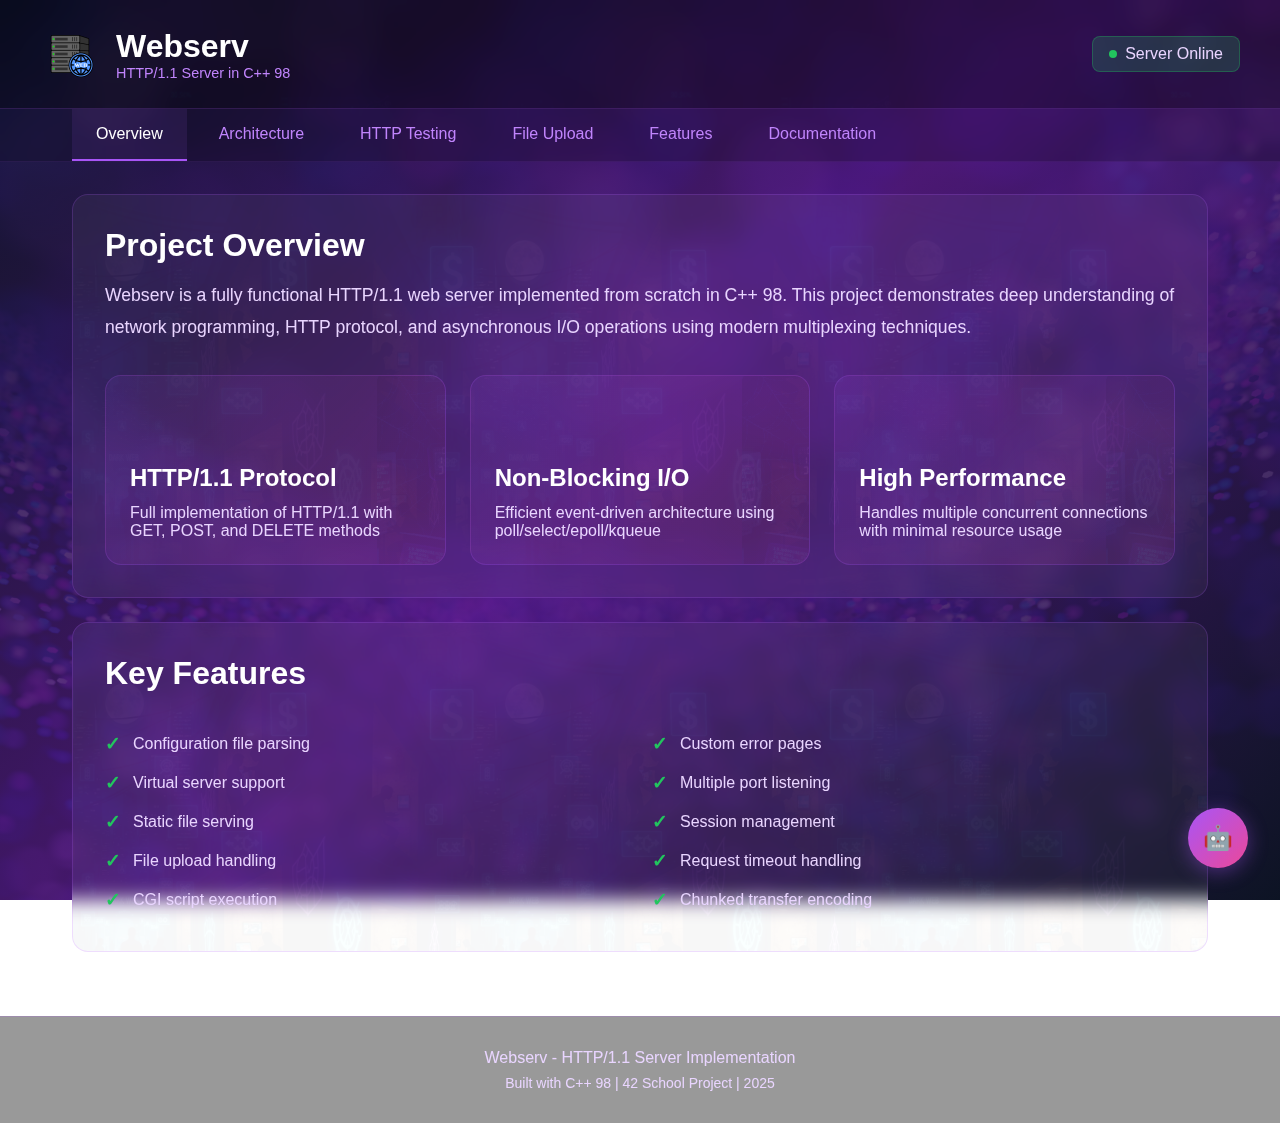
<file: webserv/www/index.html>
<!DOCTYPE html>
<html lang="en">
<head>
    <meta charset="UTF-8">
    <meta name="viewport" content="width=device-width, initial-scale=1.0">
    <title>Webserv - HTTP/1.1 Server</title>
    <link rel="icon" type="image/png" href="images/7824.png">
    <link rel="stylesheet" href="styles.css">
    <link rel="stylesheet" href="chatbot.css">
</head>
<body>
    <header>
        <div class="header-content">
            <div class="logo">
                <img src="images/7824.png" alt="Webserv Logo" class="logo-icon">
                <div>
                    <h1>Webserv</h1>
                    <p>HTTP/1.1 Server in C++ 98</p>
                </div>
            </div>
            <div class="status">
                <div class="status-dot"></div>
                <span>Server Online</span>
            </div>
        </div>
    </header>

    <nav>
        <div class="nav-content">
            <button class="nav-btn active" onclick="showTab('overview', event)">Overview</button>
            <button class="nav-btn" onclick="showTab('architecture', event)">Architecture</button>
            <button class="nav-btn" onclick="showTab('testing', event)">HTTP Testing</button>
            <button class="nav-btn" onclick="showTab('upload', event)">File Upload</button>
            <button class="nav-btn" onclick="showTab('features', event)">Features</button>
            <button class="nav-btn" onclick="showTab('documentation', event)">Documentation</button>
        </div>
    </nav>

    <main>
        <!-- Overview Tab -->
        <div id="overview" class="tab-content active">
            <div class="card">
                <h2>Project Overview</h2>
                <p style="font-size: 1.1rem; line-height: 1.8; margin-bottom: 2rem;">
                    Webserv is a fully functional HTTP/1.1 web server implemented from scratch in C++ 98. 
                    This project demonstrates deep understanding of network programming, HTTP protocol, 
                    and asynchronous I/O operations using modern multiplexing techniques.
                </p>

                <div class="grid">
                    <div class="feature-card">
                        <div class="feature-icon"></div>
                        <h3>HTTP/1.1 Protocol</h3>
                        <p>Full implementation of HTTP/1.1 with GET, POST, and DELETE methods</p>
                    </div>
                    <div class="feature-card">
                        <div class="feature-icon"></div>
                        <h3>Non-Blocking I/O</h3>
                        <p>Efficient event-driven architecture using poll/select/epoll/kqueue</p>
                    </div>
                    <div class="feature-card">
                        <div class="feature-icon"></div>
                        <h3>High Performance</h3>
                        <p>Handles multiple concurrent connections with minimal resource usage</p>
                    </div>
                </div>
            </div>

            <div class="card">
                <h2>Key Features</h2>
                <div class="grid">
                    <ul class="check-list">
                        <li>Configuration file parsing</li>
                        <li>Virtual server support</li>
                        <li>Static file serving</li>
                        <li>File upload handling</li>
                        <li>CGI script execution</li>
                    </ul>
                    <ul class="check-list">
                        <li>Custom error pages</li>
                        <li>Multiple port listening</li>
                        <li>Session management</li>
                        <li>Request timeout handling</li>
                        <li>Chunked transfer encoding</li>
                    </ul>
                </div>
            </div>
        </div>

        <!-- Architecture Tab -->
        <div id="architecture" class="tab-content">
            <div class="card">
                <h2>System Architecture</h2>
                
                <h3 style="margin-top: 2rem;">⚙️ Core Components</h3>
                
                <div class="component-card">
                    <div class="component-title">ConfigParser</div>
                    <p>Parses NGINX-style configuration files to set up server blocks, routes, and parameters.</p>
                    <p style="margin-top: 0.5rem;"><span class="code-tag">config/ConfigParser.cpp</span></p>
                </div>

                <div class="component-card">
                    <div class="component-title">Server</div>
                    <p>Main server class managing socket creation, binding, listening, and multiplexing I/O operations.</p>
                    <p style="margin-top: 0.5rem;"><span class="code-tag">server/Server.cpp</span></p>
                </div>

                <div class="component-card">
                    <div class="component-title">RequestHandler</div>
                    <p>Parses HTTP requests, validates headers, and routes to appropriate handlers (GET/POST/DELETE).</p>
                    <p style="margin-top: 0.5rem;"><span class="code-tag">http/RequestHandler.cpp</span></p>
                </div>

                <div class="component-card">
                    <div class="component-title">ResponseBuilder</div>
                    <p>Constructs HTTP responses with proper status codes, headers, and body content.</p>
                    <p style="margin-top: 0.5rem;"><span class="code-tag">http/ResponseBuilder.cpp</span></p>
                </div>

                <div class="component-card">
                    <div class="component-title">CGIHandler</div>
                    <p>Executes CGI scripts (PHP, Python) using fork/execve and manages environment variables.</p>
                    <p style="margin-top: 0.5rem;"><span class="code-tag">cgi/CGIHandler.cpp</span></p>
                </div>

                <h3 style="margin-top: 2rem;">Event Loop Flow</h3>
                <div class="component-card">
                    <ol style="list-style: decimal; padding-left: 2rem; line-height: 2;">
                        <li><strong>Initialize:</strong> Create socket, bind to port, set non-blocking, start listening</li>
                        <li><strong>Poll:</strong> Wait for events on file descriptors (accept, read, write)</li>
                        <li><strong>Accept:</strong> New connections create client socket descriptors</li>
                        <li><strong>Read:</strong> Parse HTTP request headers and body</li>
                        <li><strong>Process:</strong> Route to handler, execute logic, prepare response</li>
                        <li><strong>Write:</strong> Send HTTP response back to client</li>
                        <li><strong>Cleanup:</strong> Close connection or keep-alive for next request</li>
                    </ol>
                </div>
            </div>
        </div>

        <!-- Testing Tab -->
        <div id="testing" class="tab-content">
            <div class="card">
                <h2>HTTP Method Testing</h2>
                
                <div class="test-section">
                    <button class="btn btn-primary" onclick="testMethod('GET', '/api/test')">
                        <div style="font-size: 1.5rem; margin-bottom: 0.5rem;">GET</div>
                        <div style="font-size: 0.875rem; opacity: 0.8;">Retrieve Resource</div>
                    </button>
                    <button class="btn btn-success" onclick="testMethod('POST', '/api/test')">
                        <div style="font-size: 1.5rem; margin-bottom: 0.5rem;">POST</div>
                        <div style="font-size: 0.875rem; opacity: 0.8;">Create Resource</div>
                    </button>
                    <button class="btn btn-danger" onclick="testMethod('DELETE', '/api/test/1')">
                        <div style="font-size: 1.5rem; margin-bottom: 0.5rem;">DELETE</div>
                        <div style="font-size: 0.875rem; opacity: 0.8;">Remove Resource</div>
                    </button>
                </div>

                <h3>Custom Request</h3>
                <div class="input-group">
                    <select id="methodSelect">
                        <option>GET</option>
                        <option>POST</option>
                        <option>DELETE</option>
                        <option>PUT</option>
                        <option>HEAD</option>
                    </select>
                    <input type="text" id="urlInput" placeholder="/api/endpoint" value="/api/test">
                    <button class="btn btn-primary" onclick="testCustomMethod()" style="width: auto; padding: 0.75rem 2rem;">
                        Send Request
                    </button>
                </div>

                <h3>Recent Tests</h3>
                <div id="testResults">
                    <div class="no-results">
                        <div style="font-size: 4rem; margin-bottom: 1rem;"></div>
                        <p>No tests run yet. Click a button above to start testing!</p>
                    </div>
                </div>
            </div>
        </div>

        <!-- Upload Tab -->
        <div id="upload" class="tab-content">
            <div class="card">
                <h2>File Upload Testing</h2>
                
                <div class="upload-zone" onclick="document.getElementById('fileInput').click()">
                    <div class="upload-icon">📤</div>
                    <p style="font-size: 1.1rem; margin-bottom: 1rem;">Drag and drop or click to select file</p>
                    <input type="file" id="fileInput" style="display: none;" onchange="handleFileUpload(event)">
                    <button class="btn btn-primary" style="width: auto; margin: 0 auto; display: inline-block;">
                        Choose File
                    </button>
                    <div id="uploadStatus" style="margin-top: 1rem;"></div>
                </div>

                <h3 style="margin-top: 2rem;">Upload Implementation Details</h3>
                <div class="component-card">
                    <ul class="check-list">
                        <li><strong>Multipart Form Data:</strong> Proper parsing of multipart/form-data content type</li>
                        <li><strong>File Size Limits:</strong> Configurable maximum upload size with proper error handling</li>
                        <li><strong>Non-Blocking I/O:</strong> Chunked reading to prevent blocking on large uploads</li>
                        <li><strong>Security:</strong> Filename sanitization and path traversal prevention</li>
                    </ul>
                </div>
            </div>
        </div>

        <!-- Features Tab -->
        <div id="features" class="tab-content">
            <div class="card">
                <h2>Advanced Features</h2>
                
                <div class="grid">
                    <div class="feature-card">
                        <div class="feature-icon"></div>
                        <h3>CGI Support</h3>
                        <p style="margin-bottom: 1rem;">Execute dynamic scripts in multiple languages:</p>
                        <ul style="list-style: disc; padding-left: 1.5rem;">
                            <li>PHP scripts (.php)</li>
                            <li>Python scripts (.py)</li>
                            <li>Perl scripts (.pl)</li>
                            <li>Environment variable passing</li>
                        </ul>
                    </div>

                    <div class="feature-card">
                        <div class="feature-icon"></div>
                        <h3>Session Management</h3>
                        <p style="margin-bottom: 1rem;">Cookie-based session tracking:</p>
                        <ul style="list-style: disc; padding-left: 1.5rem;">
                            <li>Session ID generation</li>
                            <li>Cookie parsing and setting</li>
                            <li>Session timeout handling</li>
                            <li>Secure cookie attributes</li>
                        </ul>
                    </div>

                    <div class="feature-card">
                        <div class="feature-icon"></div>
                        <h3>Multi-Port Support</h3>
                        <p style="margin-bottom: 1rem;">Serve different content on multiple ports:</p>
                        <ul style="list-style: disc; padding-left: 1.5rem;">
                            <li>Virtual server configuration</li>
                            <li>Port-specific routing</li>
                            <li>Independent document roots</li>
                            <li>Different error pages per port</li>
                        </ul>
                    </div>

                    <div class="feature-card">
                        <div class="feature-icon"></div>
                        <h3>Error Handling</h3>
                        <p style="margin-bottom: 1rem;">Comprehensive error management:</p>
                        <ul style="list-style: disc; padding-left: 1.5rem;">
                            <li>Custom error pages (404, 500, etc.)</li>
                            <li>Graceful connection handling</li>
                            <li>Request timeout detection</li>
                            <li>Proper HTTP status codes</li>
                        </ul>
                    </div>
                </div>
            </div>

            <div class="card" style="background: linear-gradient(135deg, rgba(59, 130, 246, 0.1) 0%, rgba(168, 85, 247, 0.1) 100%); border: 1px solid rgba(59, 130, 246, 0.3); border-radius: 12px; padding: 1.5rem; margin-bottom: 1.5rem;">
                <h3 style="color: #3b82f6; margin-top: 0;">Understanding Live Metrics</h3>
                <p style="margin-top: 0.5rem; line-height: 1.6; color: #ccc;">
                    When you click <strong>"Fetch Live Metrics"</strong>, the browser sends a request to the running Webserv HTTP server and measures its performance in real-time. Here's what each metric represents:
                </p>
                <div style="margin-top: 1rem; display: grid; grid-template-columns: 1fr 1fr; gap: 1rem;">
                    <div style="background: rgba(0,0,0,0.2); padding: 1rem; border-radius: 8px; border-left: 3px solid #22c55e;">
                        <p style="font-weight: 600; color: #22c55e; margin: 0 0 0.5rem 0;">Response Time</p>
                        <p style="font-size: 0.9rem; color: #aaa; margin: 0;">How fast the server responds to a request (milliseconds). Lower is better for user experience.</p>
                    </div>
                    <div style="background: rgba(0,0,0,0.2); padding: 1rem; border-radius: 8px; border-left: 3px solid #3b82f6;">
                        <p style="font-weight: 600; color: #3b82f6; margin: 0 0 0.5rem 0;">Requests Served</p>
                        <p style="font-size: 0.9rem; color: #aaa; margin: 0;">Total number of HTTP requests the server has successfully processed since it started running.</p>
                    </div>
                    <div style="background: rgba(0,0,0,0.2); padding: 1rem; border-radius: 8px; border-left: 3px solid #f59e0b;">
                        <p style="font-weight: 600; color: #f59e0b; margin: 0 0 0.5rem 0;">Active Connections</p>
                        <p style="font-size: 0.9rem; color: #aaa; margin: 0;">Number of clients currently connected to the server. Shows the server's real-time load capacity.</p>
                    </div>
                    <div style="background: rgba(0,0,0,0.2); padding: 1rem; border-radius: 8px; border-left: 3px solid #ef4444;">
                        <p style="font-weight: 600; color: #ef4444; margin: 0 0 0.5rem 0;">Error Rate</p>
                        <p style="font-size: 0.9rem; color: #aaa; margin: 0;">Percentage of failed requests (errors like 404 Not Found or 500 Server Error). Lower is better.</p>
                    </div>
                </div>
                <p style="margin-top: 1rem; font-size: 0.9rem; color: #999; background: rgba(0,0,0,0.3); padding: 0.75rem; border-radius: 6px; margin-bottom: 0;">
                    <strong>Tip:</strong> These metrics help you understand server performance and reliability. The data is fetched directly from the running Webserv server and displayed in the HTTP Testing results below.
                </p>
            </div>

            <div class="card">
                <h2>Performance Benchmarks</h2>
                <button class="btn btn-primary" onclick="fetchPerformanceMetrics()" style="width: auto; padding: 0.75rem 2rem; margin-bottom: 1.5rem;">Fetch Live Metrics</button>
                <div class="metrics-grid">
                    <div class="metric-card">
                        <div class="metric-value response-time" id="metric-response">&lt;1ms</div>
                        <p class="metric-label">Response Time</p>
                        <p class="metric-subtitle">Server latency</p>
                    </div>
                    <div class="metric-card">
                        <div class="metric-value requests" id="metric-requests">0</div>
                        <p class="metric-label">Requests Served</p>
                        <p class="metric-subtitle">Total since startup</p>
                    </div>
                    <div class="metric-card">
                        <div class="metric-value connections" id="metric-connections">0</div>
                        <p class="metric-label">Active Connections</p>
                        <p class="metric-subtitle">Current clients</p>
                    </div>
                    <div class="metric-card">
                        <div class="metric-value errors" id="metric-errors">0%</div>
                        <p class="metric-label">Error Rate</p>
                        <p class="metric-subtitle">4xx & 5xx responses</p>
                    </div>
                </div>
            </div>
        </div>

        <!-- Documentation Tab -->
        <div id="documentation" class="tab-content">
            <div class="card">
                <h2>Configuration Guide</h2>
                
                <p style="color: #c084fc; margin-bottom: 0.5rem; font-weight: 500;">Example Configuration File:</p>
                <pre>server {
    listen 8080;
    server_name localhost;
    root /var/www/html;
    index index.html;
    
    location / {
        allow_methods GET POST;
    }
    
    location /upload {
        allow_methods POST;
        client_max_body_size 10M;
    }
    
    location /cgi-bin {
        cgi_pass /usr/bin/php-cgi;
        allow_methods GET POST;
    }
    
    error_page 404 /404.html;
    error_page 500 /500.html;
}</pre>

                <h3 style="margin-top: 2rem;">Configuration Directives</h3>
                
                <div class="component-card">
                    <span class="code-tag">listen</span>
                    <p style="margin-top: 0.5rem;">Specifies the port number the server listens on</p>
                </div>

                <div class="component-card">
                    <span class="code-tag">server_name</span>
                    <p style="margin-top: 0.5rem;">Sets the server name for virtual host matching</p>
                </div>

                <div class="component-card">
                    <span class="code-tag">root</span>
                    <p style="margin-top: 0.5rem;">Defines the document root directory</p>
                </div>

                <div class="component-card">
                    <span class="code-tag">location</span>
                    <p style="margin-top: 0.5rem;">Configures route-specific settings and handlers</p>
                </div>

                <div class="component-card">
                    <span class="code-tag">allow_methods</span>
                    <p style="margin-top: 0.5rem;">Restricts allowed HTTP methods for a location</p>
                </div>

                <div class="component-card">
                    <span class="code-tag">client_max_body_size</span>
                    <p style="margin-top: 0.5rem;">Sets maximum allowed request body size</p>
                </div>
            </div>

            <div class="card">
                <h2>Usage Instructions</h2>
                
                <h3>1. Compilation</h3>
                <pre>make</pre>

                <h3>2. Running the Server</h3>
                <pre>./webserv [config_file]</pre>
                <p style="margin-top: 0.5rem;">If no config file is specified, uses default configuration</p>

                <h3 style="margin-top: 2rem;">3. Testing with curl</h3>
                
                <p style="color: #c084fc; margin-top: 1rem;">GET Request:</p>
                <pre>curl http://localhost:8080/</pre>

                <p style="color: #c084fc; margin-top: 1rem;">POST Request:</p>
                <pre>curl -X POST -d "data=test" http://localhost:8080/api</pre>

                <p style="color: #c084fc; margin-top: 1rem;">File Upload:</p>
                <pre>curl -F "file=@image.jpg" http://localhost:8080/upload</pre>
            </div>

            <div class="card">
                <h2>Project Resources</h2>
                <div class="resources-container">
                    <!-- Official HTTP Specifications -->
                    <div class="resource-category">
                        <div class="resource-header" onclick="toggleResource(this)">
                            <h3>Official HTTP Specifications</h3>
                            <span class="toggle-icon">+</span>
                        </div>
                        <div class="resource-content">
                            <div class="resource-item">
                                <h4>HTTP/1.0 Specification (RFC 1945)</h4>
                                <p>Foundation of web protocols, simpler than HTTP/1.1. Understanding this helps with HTTP/1.1 implementation.</p>
                                <a href="https://www.ietf.org/rfc/rfc1945.txt" target="_blank" class="resource-link">Read RFC 1945 →</a>
                            </div>
                            <div class="resource-item">
                                <h4>HTTP/1.1 Specification (RFC 2616)</h4>
                                <p>Complete HTTP/1.1 protocol definition. Must-read for headers, status codes, and methods. References for chunked encoding and keep-alive.</p>
                                <a href="https://www.ietf.org/rfc/rfc2616.txt" target="_blank" class="resource-link">Read RFC 2616 →</a>
                            </div>
                            <div class="resource-item">
                                <h4>CGI Specification (RFC 3875)</h4>
                                <p>Official CGI standard. Includes environment variable definitions and request/response handling details.</p>
                                <a href="https://tools.ietf.org/html/rfc3875" target="_blank" class="resource-link">Read RFC 3875 →</a>
                            </div>
                        </div>
                    </div>

                    <!-- Web Server References -->
                    <div class="resource-category">
                        <div class="resource-header" onclick="toggleResource(this)">
                            <h3>Web Server References</h3>
                            <span class="toggle-icon">+</span>
                        </div>
                        <div class="resource-content">
                            <div class="resource-item">
                                <h4>NGINX Documentation</h4>
                                <p>Configuration directives reference, server behavior comparison, and performance tuning examples.</p>
                                <a href="https://nginx.org/en/docs/" target="_blank" class="resource-link">Visit NGINX Docs →</a>
                            </div>
                            <div class="resource-item">
                                <h4>Apache httpd Documentation</h4>
                                <p>Different approach to web server configuration. Useful for understanding alternative implementations.</p>
                                <a href="https://httpd.apache.org/docs/" target="_blank" class="resource-link">Visit Apache Docs →</a>
                            </div>
                            <div class="resource-item">
                                <h4>Microsoft IIS Documentation</h4>
                                <p>Windows server perspective on web services. Different architecture but similar core concepts.</p>
                                <a href="https://docs.microsoft.com/en-us/iis/" target="_blank" class="resource-link">Visit IIS Docs →</a>
                            </div>
                        </div>
                    </div>

                    <!-- C++ 98 Programming Resources -->
                    <div class="resource-category">
                        <div class="resource-header" onclick="toggleResource(this)">
                            <h3>C++ 98 Programming Resources</h3>
                            <span class="toggle-icon">+</span>
                        </div>
                        <div class="resource-content">
                            <div class="resource-item">
                                <h4>C++ Standard Library Reference</h4>
                                <p>C++98 compatible sections. All STL containers and algorithms. String manipulation, vectors, and maps.</p>
                                <a href="https://en.cppreference.com/" target="_blank" class="resource-link">Visit CPPReference →</a>
                            </div>
                            <div class="resource-item">
                                <h4>GCC/Clang Documentation</h4>
                                <p>Compiler-specific features, optimization flags, and debugging information.</p>
                                <a href="https://gcc.gnu.org/onlinedocs/" target="_blank" class="resource-link">Visit GCC Docs →</a>
                            </div>
                            <div class="resource-item">
                                <h4>Google C++ Style Guide</h4>
                                <p>Code organization, naming conventions, and memory management best practices.</p>
                                <a href="https://google.github.io/styleguide/cppguide.html" target="_blank" class="resource-link">View Style Guide →</a>
                            </div>
                        </div>
                    </div>

                    <!-- Socket Programming & Networking -->
                    <div class="resource-category">
                        <div class="resource-header" onclick="toggleResource(this)">
                            <h3>Socket Programming & Networking</h3>
                            <span class="toggle-icon">+</span>
                        </div>
                        <div class="resource-content">
                            <div class="resource-item">
                                <h4>Beej's Guide to Network Programming</h4>
                                <p>Excellent introduction to sockets. Explains select() and poll() clearly with client/server examples. Very beginner-friendly.</p>
                                <a href="https://beej.us/guide/bgnet/" target="_blank" class="resource-link">Read Beej's Guide →</a>
                            </div>
                            <div class="resource-item">
                                <h4>Linux man pages online</h4>
                                <p>Complete system call reference: socket(), accept(), listen(), read(), write(), poll(), select(), epoll().</p>
                                <a href="https://man7.org/linux/man-pages/" target="_blank" class="resource-link">Browse man pages →</a>
                            </div>
                            <div class="resource-item">
                                <h4>poll() Reference</h4>
                                <p>More efficient than select(). POLLIN/POLLOUT event types. Timeout in milliseconds.</p>
                                <a href="https://man7.org/linux/man-pages/man2/poll.2.html" target="_blank" class="resource-link">Read poll(2) →</a>
                            </div>
                            <div class="resource-item">
                                <h4>epoll Reference (Linux)</h4>
                                <p>Linux-only, highly efficient. epoll_create, epoll_ctl, epoll_wait. Edge-triggered vs level-triggered.</p>
                                <a href="https://man7.org/linux/man-pages/man7/epoll.7.html" target="_blank" class="resource-link">Read epoll(7) →</a>
                            </div>
                            <div class="resource-item">
                                <h4>kqueue Reference (BSD/macOS)</h4>
                                <p>BSD/macOS alternative to epoll. kevent() structures and filters. Performance advantages.</p>
                                <a href="https://man.freebsd.org/cgi/man.cgi?query=kqueue&sektion=2" target="_blank" class="resource-link">Read kqueue(2) →</a>
                            </div>
                        </div>
                    </div>

                    <!-- Process & System Programming -->
                    <div class="resource-category">
                        <div class="resource-header" onclick="toggleResource(this)">
                            <h3>Process & System Programming</h3>
                            <span class="toggle-icon">+</span>
                        </div>
                        <div class="resource-content">
                            <div class="resource-item">
                                <h4>fork() man page</h4>
                                <p>Process creation basics, return values, and behavior. Critical for CGI implementation.</p>
                                <a href="https://man7.org/linux/man-pages/man2/fork.2.html" target="_blank" class="resource-link">Read fork(2) →</a>
                            </div>
                            <div class="resource-item">
                                <h4>execve() man page</h4>
                                <p>Program execution, argument passing, and environment variables. Used for CGI script execution.</p>
                                <a href="https://man7.org/linux/man-pages/man2/execve.2.html" target="_blank" class="resource-link">Read execve(2) →</a>
                            </div>
                            <div class="resource-item">
                                <h4>waitpid() man page</h4>
                                <p>Reaping zombie processes, status handling (WIFEXITED, WEXITSTATUS), and proper child cleanup.</p>
                                <a href="https://man7.org/linux/man-pages/man2/waitpid.2.html" target="_blank" class="resource-link">Read waitpid(2) →</a>
                            </div>
                            <div class="resource-item">
                                <h4>pipe() man page</h4>
                                <p>Inter-process communication. Read/write end handling. Essential for CGI communication setup.</p>
                                <a href="https://man7.org/linux/man-pages/man2/pipe.2.html" target="_blank" class="resource-link">Read pipe(2) →</a>
                            </div>
                        </div>
                    </div>

                    <!-- File Descriptor Manipulation -->
                    <div class="resource-category">
                        <div class="resource-header" onclick="toggleResource(this)">
                            <h3>File Descriptor & I/O Operations</h3>
                            <span class="toggle-icon">+</span>
                        </div>
                        <div class="resource-content">
                            <div class="resource-item">
                                <h4>dup() and dup2() man page</h4>
                                <p>File descriptor redirection. STDIN/STDOUT/STDERR redirection. Pipe connection to CGI.</p>
                                <a href="https://man7.org/linux/man-pages/man2/dup.2.html" target="_blank" class="resource-link">Read dup(2) →</a>
                            </div>
                            <div class="resource-item">
                                <h4>stat() man page</h4>
                                <p>Check file existence and type, file permissions, and file size information.</p>
                                <a href="https://man7.org/linux/man-pages/man2/stat.2.html" target="_blank" class="resource-link">Read stat(2) →</a>
                            </div>
                            <div class="resource-item">
                                <h4>open() man page</h4>
                                <p>File opening with flags, file creation modes, and non-blocking file operations.</p>
                                <a href="https://man7.org/linux/man-pages/man2/open.2.html" target="_blank" class="resource-link">Read open(2) →</a>
                            </div>
                            <div class="resource-item">
                                <h4>opendir()/readdir()/closedir()</h4>
                                <p>Directory listing, reading directory entries, and directory iteration for file listings.</p>
                                <a href="https://man7.org/linux/man-pages/man3/opendir.3.html" target="_blank" class="resource-link">Read opendir(3) →</a>
                            </div>
                            <div class="resource-item">
                                <h4>access() man page</h4>
                                <p>Check file permissions (read/write/execute) and verify file accessibility.</p>
                                <a href="https://man7.org/linux/man-pages/man2/access.2.html" target="_blank" class="resource-link">Read access(2) →</a>
                            </div>
                        </div>
                    </div>

                    <!-- Debugging & Testing Tools -->
                    <div class="resource-category">
                        <div class="resource-header" onclick="toggleResource(this)">
                            <h3>Debugging & Testing Tools</h3>
                            <span class="toggle-icon">+</span>
                        </div>
                        <div class="resource-content">
                            <div class="resource-item">
                                <h4>gdb - GNU Debugger</h4>
                                <p>Breakpoints, stepping, variable inspection, and stack trace analysis. Command: <code>gdb ./webserv</code></p>
                                <a href="https://www.gnu.org/software/gdb/documentation/" target="_blank" class="resource-link">GDB Documentation →</a>
                            </div>
                            <div class="resource-item">
                                <h4>valgrind - Memory Error Detector</h4>
                                <p>Detect memory leaks and buffer overflows. Command: <code>valgrind ./webserv</code></p>
                                <a href="https://valgrind.org/" target="_blank" class="resource-link">Valgrind Documentation →</a>
                            </div>
                            <div class="resource-item">
                                <h4>strace - System Call Tracer</h4>
                                <p>See all system calls and debug I/O issues. Command: <code>strace -e trace=network ./webserv</code></p>
                                <a href="https://strace.io/" target="_blank" class="resource-link">strace Documentation →</a>
                            </div>
                            <div class="resource-item">
                                <h4>curl - HTTP Testing</h4>
                                <p>Send custom requests and test all HTTP methods. Check headers: <code>curl -i http://localhost:8080/</code></p>
                                <a href="https://curl.se/docs/" target="_blank" class="resource-link">curl Documentation →</a>
                            </div>
                        </div>
                    </div>

                    <!-- Load Testing Tools -->
                    <div class="resource-category">
                        <div class="resource-header" onclick="toggleResource(this)">
                            <h3>Load Testing & Performance Tools</h3>
                            <span class="toggle-icon">+</span>
                        </div>
                        <div class="resource-content">
                            <div class="resource-item">
                                <h4>Apache Bench (ab)</h4>
                                <p>Simple concurrent requests testing. Command: <code>ab -n 1000 -c 100 http://localhost:8080/</code></p>
                                <a href="https://httpd.apache.org/docs/current/programs/ab.html" target="_blank" class="resource-link">ab Documentation →</a>
                            </div>
                            <div class="resource-item">
                                <h4>wrk - Modern HTTP Load Tester</h4>
                                <p>Better concurrency modeling with Lua scripting support. Command: <code>wrk -t4 -c100 -d30s http://localhost:8080/</code></p>
                                <a href="https://github.com/wg/wrk" target="_blank" class="resource-link">wrk Repository →</a>
                            </div>
                            <div class="resource-item">
                                <h4>siege - HTTP Load Testing</h4>
                                <p>URL specification with variable concurrency. Command: <code>siege -c 100 -r 10 http://localhost:8080/</code></p>
                                <a href="https://www.joedog.org/siege-home/" target="_blank" class="resource-link">siege Documentation →</a>
                            </div>
                        </div>
                    </div>
                </div>
            </div>
        </div>
    </main>

    <footer>
        <p style="margin-bottom: 0.5rem;">Webserv - HTTP/1.1 Server Implementation</p>
        <p style="font-size: 0.875rem;">Built with C++ 98 | 42 School Project | 2025</p>
    </footer>

    <!-- Chatbot -->
    <button class="chatbot-button" onclick="toggleChatbot()">
        🤖
        <div class="chatbot-tooltip">How can I help?</div>
    </button>
    
    <div id="chatbot" class="chatbot-window">
        <div class="chatbot-header">
            <h3>🤖 Webserv Assistant</h3>
            <button class="chatbot-close" onclick="toggleChatbot()">×</button>
        </div>
        
        <div class="chatbot-messages" id="chatMessages">
            <div class="chatbot-message">
                <div class="chatbot-avatar bot">🤖</div>
                <div>
                    <div class="chatbot-bubble">
                        Hi! I'm here to answer questions about the Webserv project. What would you like to know?
                    </div>
                    <div class="chatbot-suggestions">
                        <button class="chatbot-suggestion" onclick="askQuestion('What is webserv?')">What is webserv?</button>
                        <button class="chatbot-suggestion" onclick="askQuestion('How does it work?')">How does it work?</button>
                        <button class="chatbot-suggestion" onclick="askQuestion('What methods are supported?')">Supported methods?</button>
                    </div>
                </div>
            </div>
        </div>
        
        <div class="chatbot-input-area">
            <input type="text" class="chatbot-input" id="chatInput" placeholder="Ask a question..." onkeydown="if(event.key==='Enter') sendMessage()">
            <button class="chatbot-send" onclick="sendMessage()">Send</button>
        </div>
    </div>

    <!-- Scripts -->
    <script src="app.js"></script>
    <script src="chatbot.js"></script>
</body>
</html>
</file>
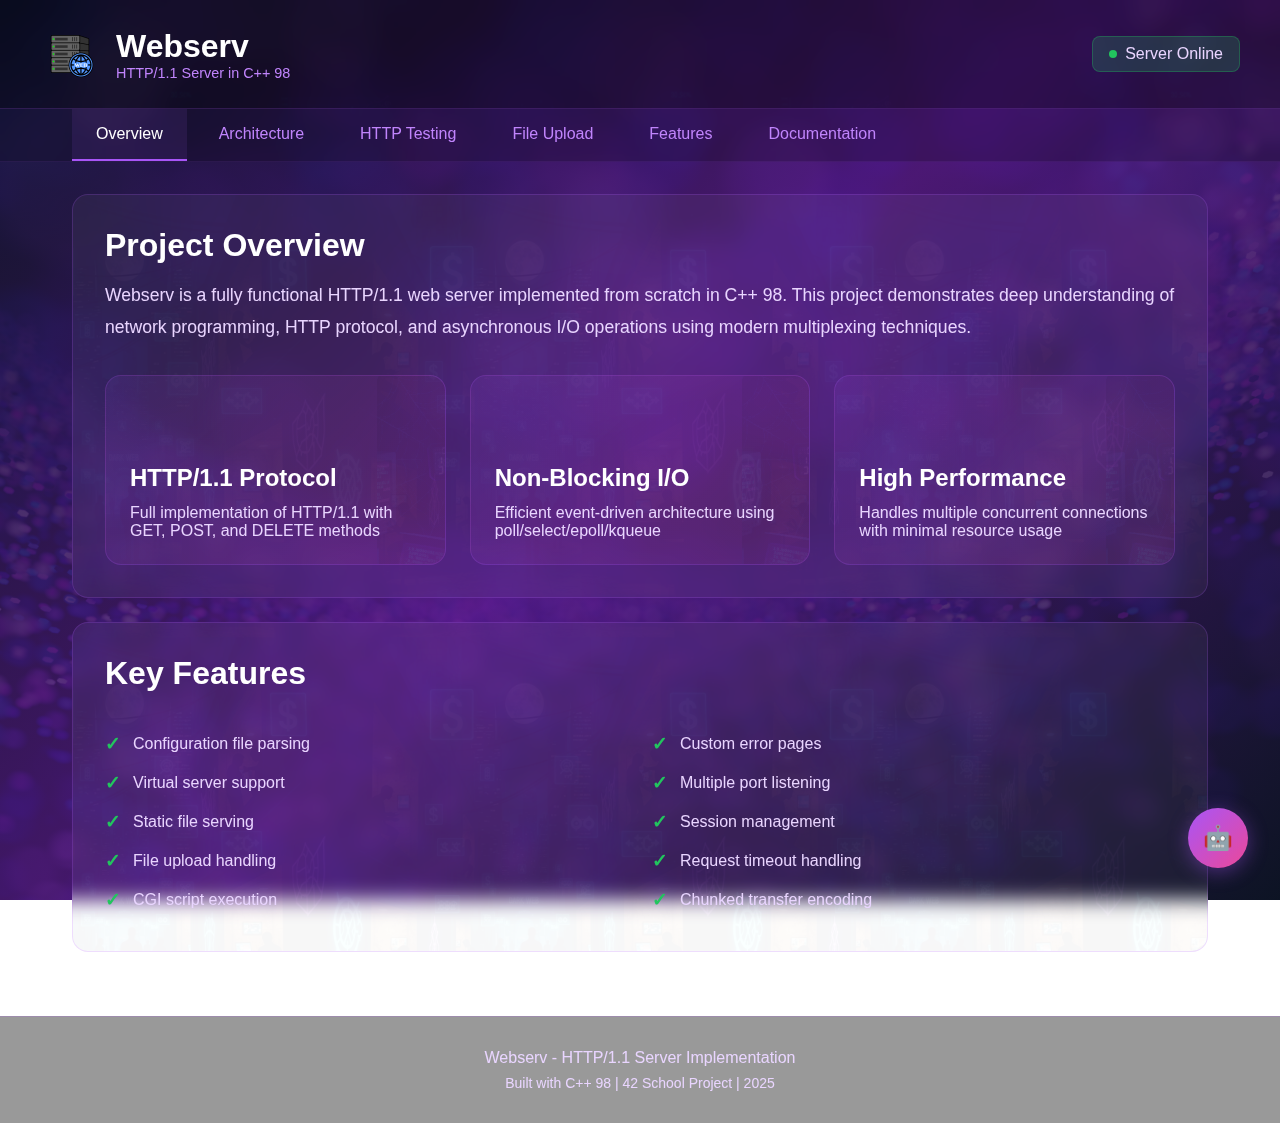
<file: webserver/site/index.html>
<!DOCTYPE html>
<html lang="en">
<head>
    <meta charset="UTF-8">
    <meta name="viewport" content="width=device-width, initial-scale=1.0">
    <title>Webserv - HTTP/1.1 Server</title>
    <link rel="icon" type="image/png" href="images/7824.png">
    <link rel="stylesheet" href="styles.css">
    <link rel="stylesheet" href="chatbot.css">
</head>
<body>
    <header>
        <div class="header-content">
            <div class="logo">
                <img src="images/7824.png" alt="Webserv Logo" class="logo-icon">
                <div>
                    <h1>Webserv</h1>
                    <p>HTTP/1.1 Server in C++ 98</p>
                </div>
            </div>
            <div class="status">
                <div class="status-dot"></div>
                <span>Server Online</span>
            </div>
        </div>
    </header>

    <nav>
        <div class="nav-content">
            <button class="nav-btn active" onclick="showTab('overview', event)">Overview</button>
            <button class="nav-btn" onclick="showTab('architecture', event)">Architecture</button>
            <button class="nav-btn" onclick="showTab('testing', event)">HTTP Testing</button>
            <button class="nav-btn" onclick="showTab('upload', event)">File Upload</button>
            <button class="nav-btn" onclick="showTab('features', event)">Features</button>
            <button class="nav-btn" onclick="showTab('documentation', event)">Documentation</button>
        </div>
    </nav>

    <main>
        <!-- Overview Tab -->
        <div id="overview" class="tab-content active">
            <div class="card">
                <h2>Project Overview</h2>
                <p style="font-size: 1.1rem; line-height: 1.8; margin-bottom: 2rem;">
                    Webserv is a fully functional HTTP/1.1 web server implemented from scratch in C++ 98. 
                    This project demonstrates deep understanding of network programming, HTTP protocol, 
                    and asynchronous I/O operations using modern multiplexing techniques.
                </p>

                <div class="grid">
                    <div class="feature-card">
                        <div class="feature-icon"></div>
                        <h3>HTTP/1.1 Protocol</h3>
                        <p>Full implementation of HTTP/1.1 with GET, POST, and DELETE methods</p>
                    </div>
                    <div class="feature-card">
                        <div class="feature-icon"></div>
                        <h3>Non-Blocking I/O</h3>
                        <p>Efficient event-driven architecture using poll/select/epoll/kqueue</p>
                    </div>
                    <div class="feature-card">
                        <div class="feature-icon"></div>
                        <h3>High Performance</h3>
                        <p>Handles multiple concurrent connections with minimal resource usage</p>
                    </div>
                </div>
            </div>

            <div class="card">
                <h2>Key Features</h2>
                <div class="grid">
                    <ul class="check-list">
                        <li>Configuration file parsing</li>
                        <li>Virtual server support</li>
                        <li>Static file serving</li>
                        <li>File upload handling</li>
                        <li>CGI script execution</li>
                    </ul>
                    <ul class="check-list">
                        <li>Custom error pages</li>
                        <li>Multiple port listening</li>
                        <li>Session management</li>
                        <li>Request timeout handling</li>
                        <li>Chunked transfer encoding</li>
                    </ul>
                </div>
            </div>
        </div>

        <!-- Architecture Tab -->
        <div id="architecture" class="tab-content">
            <div class="card">
                <h2>System Architecture</h2>
                
                <h3 style="margin-top: 2rem;">⚙️ Core Components</h3>
                
                <div class="component-card">
                    <div class="component-title">ConfigParser</div>
                    <p>Parses NGINX-style configuration files to set up server blocks, routes, and parameters.</p>
                    <p style="margin-top: 0.5rem;"><span class="code-tag">config/ConfigParser.cpp</span></p>
                </div>

                <div class="component-card">
                    <div class="component-title">Server</div>
                    <p>Main server class managing socket creation, binding, listening, and multiplexing I/O operations.</p>
                    <p style="margin-top: 0.5rem;"><span class="code-tag">server/Server.cpp</span></p>
                </div>

                <div class="component-card">
                    <div class="component-title">RequestHandler</div>
                    <p>Parses HTTP requests, validates headers, and routes to appropriate handlers (GET/POST/DELETE).</p>
                    <p style="margin-top: 0.5rem;"><span class="code-tag">http/RequestHandler.cpp</span></p>
                </div>

                <div class="component-card">
                    <div class="component-title">ResponseBuilder</div>
                    <p>Constructs HTTP responses with proper status codes, headers, and body content.</p>
                    <p style="margin-top: 0.5rem;"><span class="code-tag">http/ResponseBuilder.cpp</span></p>
                </div>

                <div class="component-card">
                    <div class="component-title">CGIHandler</div>
                    <p>Executes CGI scripts (PHP, Python) using fork/execve and manages environment variables.</p>
                    <p style="margin-top: 0.5rem;"><span class="code-tag">cgi/CGIHandler.cpp</span></p>
                </div>

                <h3 style="margin-top: 2rem;">Event Loop Flow</h3>
                <div class="component-card">
                    <ol style="list-style: decimal; padding-left: 2rem; line-height: 2;">
                        <li><strong>Initialize:</strong> Create socket, bind to port, set non-blocking, start listening</li>
                        <li><strong>Poll:</strong> Wait for events on file descriptors (accept, read, write)</li>
                        <li><strong>Accept:</strong> New connections create client socket descriptors</li>
                        <li><strong>Read:</strong> Parse HTTP request headers and body</li>
                        <li><strong>Process:</strong> Route to handler, execute logic, prepare response</li>
                        <li><strong>Write:</strong> Send HTTP response back to client</li>
                        <li><strong>Cleanup:</strong> Close connection or keep-alive for next request</li>
                    </ol>
                </div>
            </div>
        </div>

        <!-- Testing Tab -->
        <div id="testing" class="tab-content">
            <div class="card">
                <h2>HTTP Method Testing</h2>
                
                <div class="test-section">
                    <button class="btn btn-primary" onclick="testMethod('GET', '/api/test')">
                        <div style="font-size: 1.5rem; margin-bottom: 0.5rem;">GET</div>
                        <div style="font-size: 0.875rem; opacity: 0.8;">Retrieve Resource</div>
                    </button>
                    <button class="btn btn-success" onclick="testMethod('POST', '/api/test')">
                        <div style="font-size: 1.5rem; margin-bottom: 0.5rem;">POST</div>
                        <div style="font-size: 0.875rem; opacity: 0.8;">Create Resource</div>
                    </button>
                    <button class="btn btn-danger" onclick="testMethod('DELETE', '/api/test/1')">
                        <div style="font-size: 1.5rem; margin-bottom: 0.5rem;">DELETE</div>
                        <div style="font-size: 0.875rem; opacity: 0.8;">Remove Resource</div>
                    </button>
                </div>

                <h3>Custom Request</h3>
                <div class="input-group">
                    <select id="methodSelect">
                        <option>GET</option>
                        <option>POST</option>
                        <option>DELETE</option>
                        <option>PUT</option>
                        <option>HEAD</option>
                    </select>
                    <input type="text" id="urlInput" placeholder="/api/endpoint" value="/api/test">
                    <button class="btn btn-primary" onclick="testCustomMethod()" style="width: auto; padding: 0.75rem 2rem;">
                        Send Request
                    </button>
                </div>

                <h3>Recent Tests</h3>
                <div id="testResults">
                    <div class="no-results">
                        <div style="font-size: 4rem; margin-bottom: 1rem;"></div>
                        <p>No tests run yet. Click a button above to start testing!</p>
                    </div>
                </div>
            </div>
        </div>

        <!-- Upload Tab -->
        <div id="upload" class="tab-content">
            <div class="card">
                <h2>File Upload Testing</h2>
                
                <div class="upload-zone" onclick="document.getElementById('fileInput').click()">
                    <div class="upload-icon">📤</div>
                    <p style="font-size: 1.1rem; margin-bottom: 1rem;">Drag and drop or click to select file</p>
                    <input type="file" id="fileInput" style="display: none;" onchange="handleFileUpload(event)">
                    <button class="btn btn-primary" style="width: auto; margin: 0 auto; display: inline-block;">
                        Choose File
                    </button>
                    <div id="uploadStatus" style="margin-top: 1rem;"></div>
                </div>

                <h3 style="margin-top: 2rem;">Upload Implementation Details</h3>
                <div class="component-card">
                    <ul class="check-list">
                        <li><strong>Multipart Form Data:</strong> Proper parsing of multipart/form-data content type</li>
                        <li><strong>File Size Limits:</strong> Configurable maximum upload size with proper error handling</li>
                        <li><strong>Non-Blocking I/O:</strong> Chunked reading to prevent blocking on large uploads</li>
                        <li><strong>Security:</strong> Filename sanitization and path traversal prevention</li>
                    </ul>
                </div>
            </div>
        </div>

        <!-- Features Tab -->
        <div id="features" class="tab-content">
            <div class="card">
                <h2>Advanced Features</h2>
                
                <div class="grid">
                    <div class="feature-card">
                        <div class="feature-icon"></div>
                        <h3>CGI Support</h3>
                        <p style="margin-bottom: 1rem;">Execute dynamic scripts in multiple languages:</p>
                        <ul style="list-style: disc; padding-left: 1.5rem;">
                            <li>PHP scripts (.php)</li>
                            <li>Python scripts (.py)</li>
                            <li>Perl scripts (.pl)</li>
                            <li>Environment variable passing</li>
                        </ul>
                    </div>

                    <div class="feature-card">
                        <div class="feature-icon"></div>
                        <h3>Session Management</h3>
                        <p style="margin-bottom: 1rem;">Cookie-based session tracking:</p>
                        <ul style="list-style: disc; padding-left: 1.5rem;">
                            <li>Session ID generation</li>
                            <li>Cookie parsing and setting</li>
                            <li>Session timeout handling</li>
                            <li>Secure cookie attributes</li>
                        </ul>
                    </div>

                    <div class="feature-card">
                        <div class="feature-icon"></div>
                        <h3>Multi-Port Support</h3>
                        <p style="margin-bottom: 1rem;">Serve different content on multiple ports:</p>
                        <ul style="list-style: disc; padding-left: 1.5rem;">
                            <li>Virtual server configuration</li>
                            <li>Port-specific routing</li>
                            <li>Independent document roots</li>
                            <li>Different error pages per port</li>
                        </ul>
                    </div>

                    <div class="feature-card">
                        <div class="feature-icon"></div>
                        <h3>Error Handling</h3>
                        <p style="margin-bottom: 1rem;">Comprehensive error management:</p>
                        <ul style="list-style: disc; padding-left: 1.5rem;">
                            <li>Custom error pages (404, 500, etc.)</li>
                            <li>Graceful connection handling</li>
                            <li>Request timeout detection</li>
                            <li>Proper HTTP status codes</li>
                        </ul>
                    </div>
                </div>
            </div>

            <div class="card">
                <h2>Performance Benchmarks</h2>
                <button class="btn btn-primary" onclick="fetchPerformanceMetrics()" style="width: auto; padding: 0.75rem 2rem; margin-bottom: 1.5rem;">Fetch Live Metrics</button>
                <div class="grid">
                    <div style="text-align: center;">
                        <div style="font-size: 3rem; font-weight: bold; color: #a855f7; margin-bottom: 0.5rem;" id="metric-connections">10,000+</div>
                        <p>Concurrent Connections</p>
                    </div>
                    <div style="text-align: center;">
                        <div style="font-size: 3rem; font-weight: bold; color: #22c55e; margin-bottom: 0.5rem;" id="metric-response">&lt;1ms</div>
                        <p>Average Response Time</p>
                    </div>
                    <div style="text-align: center;">
                        <div style="font-size: 3rem; font-weight: bold; color: #3b82f6; margin-bottom: 0.5rem;" id="metric-uptime">99.9%</div>
                        <p>Uptime</p>
                    </div>
                </div>
            </div>
        </div>

        <!-- Documentation Tab -->
        <div id="documentation" class="tab-content">
            <div class="card">
                <h2>Configuration Guide</h2>
                
                <p style="color: #c084fc; margin-bottom: 0.5rem; font-weight: 500;">Example Configuration File:</p>
                <pre>server {
    listen 8080;
    server_name localhost;
    root /var/www/html;
    index index.html;
    
    location / {
        allow_methods GET POST;
    }
    
    location /upload {
        allow_methods POST;
        client_max_body_size 10M;
    }
    
    location /cgi-bin {
        cgi_pass /usr/bin/php-cgi;
        allow_methods GET POST;
    }
    
    error_page 404 /404.html;
    error_page 500 /500.html;
}</pre>

                <h3 style="margin-top: 2rem;">Configuration Directives</h3>
                
                <div class="component-card">
                    <span class="code-tag">listen</span>
                    <p style="margin-top: 0.5rem;">Specifies the port number the server listens on</p>
                </div>

                <div class="component-card">
                    <span class="code-tag">server_name</span>
                    <p style="margin-top: 0.5rem;">Sets the server name for virtual host matching</p>
                </div>

                <div class="component-card">
                    <span class="code-tag">root</span>
                    <p style="margin-top: 0.5rem;">Defines the document root directory</p>
                </div>

                <div class="component-card">
                    <span class="code-tag">location</span>
                    <p style="margin-top: 0.5rem;">Configures route-specific settings and handlers</p>
                </div>

                <div class="component-card">
                    <span class="code-tag">allow_methods</span>
                    <p style="margin-top: 0.5rem;">Restricts allowed HTTP methods for a location</p>
                </div>

                <div class="component-card">
                    <span class="code-tag">client_max_body_size</span>
                    <p style="margin-top: 0.5rem;">Sets maximum allowed request body size</p>
                </div>
            </div>

            <div class="card">
                <h2>Usage Instructions</h2>
                
                <h3>1. Compilation</h3>
                <pre>make</pre>

                <h3>2. Running the Server</h3>
                <pre>./webserv [config_file]</pre>
                <p style="margin-top: 0.5rem;">If no config file is specified, uses default configuration</p>

                <h3 style="margin-top: 2rem;">3. Testing with curl</h3>
                
                <p style="color: #c084fc; margin-top: 1rem;">GET Request:</p>
                <pre>curl http://localhost:8080/</pre>

                <p style="color: #c084fc; margin-top: 1rem;">POST Request:</p>
                <pre>curl -X POST -d "data=test" http://localhost:8080/api</pre>

                <p style="color: #c084fc; margin-top: 1rem;">File Upload:</p>
                <pre>curl -F "file=@image.jpg" http://localhost:8080/upload</pre>
            </div>

            <div class="card">
                <h2>Project Resources</h2>
                <div class="resources-container">
                    <!-- Official HTTP Specifications -->
                    <div class="resource-category">
                        <div class="resource-header" onclick="toggleResource(this)">
                            <h3>Official HTTP Specifications</h3>
                            <span class="toggle-icon">+</span>
                        </div>
                        <div class="resource-content">
                            <div class="resource-item">
                                <h4>HTTP/1.0 Specification (RFC 1945)</h4>
                                <p>Foundation of web protocols, simpler than HTTP/1.1. Understanding this helps with HTTP/1.1 implementation.</p>
                                <a href="https://www.ietf.org/rfc/rfc1945.txt" target="_blank" class="resource-link">Read RFC 1945 →</a>
                            </div>
                            <div class="resource-item">
                                <h4>HTTP/1.1 Specification (RFC 2616)</h4>
                                <p>Complete HTTP/1.1 protocol definition. Must-read for headers, status codes, and methods. References for chunked encoding and keep-alive.</p>
                                <a href="https://www.ietf.org/rfc/rfc2616.txt" target="_blank" class="resource-link">Read RFC 2616 →</a>
                            </div>
                            <div class="resource-item">
                                <h4>CGI Specification (RFC 3875)</h4>
                                <p>Official CGI standard. Includes environment variable definitions and request/response handling details.</p>
                                <a href="https://tools.ietf.org/html/rfc3875" target="_blank" class="resource-link">Read RFC 3875 →</a>
                            </div>
                        </div>
                    </div>

                    <!-- Web Server References -->
                    <div class="resource-category">
                        <div class="resource-header" onclick="toggleResource(this)">
                            <h3>Web Server References</h3>
                            <span class="toggle-icon">+</span>
                        </div>
                        <div class="resource-content">
                            <div class="resource-item">
                                <h4>NGINX Documentation</h4>
                                <p>Configuration directives reference, server behavior comparison, and performance tuning examples.</p>
                                <a href="https://nginx.org/en/docs/" target="_blank" class="resource-link">Visit NGINX Docs →</a>
                            </div>
                            <div class="resource-item">
                                <h4>Apache httpd Documentation</h4>
                                <p>Different approach to web server configuration. Useful for understanding alternative implementations.</p>
                                <a href="https://httpd.apache.org/docs/" target="_blank" class="resource-link">Visit Apache Docs →</a>
                            </div>
                            <div class="resource-item">
                                <h4>Microsoft IIS Documentation</h4>
                                <p>Windows server perspective on web services. Different architecture but similar core concepts.</p>
                                <a href="https://docs.microsoft.com/en-us/iis/" target="_blank" class="resource-link">Visit IIS Docs →</a>
                            </div>
                        </div>
                    </div>

                    <!-- C++ 98 Programming Resources -->
                    <div class="resource-category">
                        <div class="resource-header" onclick="toggleResource(this)">
                            <h3>C++ 98 Programming Resources</h3>
                            <span class="toggle-icon">+</span>
                        </div>
                        <div class="resource-content">
                            <div class="resource-item">
                                <h4>C++ Standard Library Reference</h4>
                                <p>C++98 compatible sections. All STL containers and algorithms. String manipulation, vectors, and maps.</p>
                                <a href="https://en.cppreference.com/" target="_blank" class="resource-link">Visit CPPReference →</a>
                            </div>
                            <div class="resource-item">
                                <h4>GCC/Clang Documentation</h4>
                                <p>Compiler-specific features, optimization flags, and debugging information.</p>
                                <a href="https://gcc.gnu.org/onlinedocs/" target="_blank" class="resource-link">Visit GCC Docs →</a>
                            </div>
                            <div class="resource-item">
                                <h4>Google C++ Style Guide</h4>
                                <p>Code organization, naming conventions, and memory management best practices.</p>
                                <a href="https://google.github.io/styleguide/cppguide.html" target="_blank" class="resource-link">View Style Guide →</a>
                            </div>
                        </div>
                    </div>

                    <!-- Socket Programming & Networking -->
                    <div class="resource-category">
                        <div class="resource-header" onclick="toggleResource(this)">
                            <h3>Socket Programming & Networking</h3>
                            <span class="toggle-icon">+</span>
                        </div>
                        <div class="resource-content">
                            <div class="resource-item">
                                <h4>Beej's Guide to Network Programming</h4>
                                <p>Excellent introduction to sockets. Explains select() and poll() clearly with client/server examples. Very beginner-friendly.</p>
                                <a href="https://beej.us/guide/bgnet/" target="_blank" class="resource-link">Read Beej's Guide →</a>
                            </div>
                            <div class="resource-item">
                                <h4>Linux man pages online</h4>
                                <p>Complete system call reference: socket(), accept(), listen(), read(), write(), poll(), select(), epoll().</p>
                                <a href="https://man7.org/linux/man-pages/" target="_blank" class="resource-link">Browse man pages →</a>
                            </div>
                            <div class="resource-item">
                                <h4>poll() Reference</h4>
                                <p>More efficient than select(). POLLIN/POLLOUT event types. Timeout in milliseconds.</p>
                                <a href="https://man7.org/linux/man-pages/man2/poll.2.html" target="_blank" class="resource-link">Read poll(2) →</a>
                            </div>
                            <div class="resource-item">
                                <h4>epoll Reference (Linux)</h4>
                                <p>Linux-only, highly efficient. epoll_create, epoll_ctl, epoll_wait. Edge-triggered vs level-triggered.</p>
                                <a href="https://man7.org/linux/man-pages/man7/epoll.7.html" target="_blank" class="resource-link">Read epoll(7) →</a>
                            </div>
                            <div class="resource-item">
                                <h4>kqueue Reference (BSD/macOS)</h4>
                                <p>BSD/macOS alternative to epoll. kevent() structures and filters. Performance advantages.</p>
                                <a href="https://man.freebsd.org/cgi/man.cgi?query=kqueue&sektion=2" target="_blank" class="resource-link">Read kqueue(2) →</a>
                            </div>
                        </div>
                    </div>

                    <!-- Process & System Programming -->
                    <div class="resource-category">
                        <div class="resource-header" onclick="toggleResource(this)">
                            <h3>Process & System Programming</h3>
                            <span class="toggle-icon">+</span>
                        </div>
                        <div class="resource-content">
                            <div class="resource-item">
                                <h4>fork() man page</h4>
                                <p>Process creation basics, return values, and behavior. Critical for CGI implementation.</p>
                                <a href="https://man7.org/linux/man-pages/man2/fork.2.html" target="_blank" class="resource-link">Read fork(2) →</a>
                            </div>
                            <div class="resource-item">
                                <h4>execve() man page</h4>
                                <p>Program execution, argument passing, and environment variables. Used for CGI script execution.</p>
                                <a href="https://man7.org/linux/man-pages/man2/execve.2.html" target="_blank" class="resource-link">Read execve(2) →</a>
                            </div>
                            <div class="resource-item">
                                <h4>waitpid() man page</h4>
                                <p>Reaping zombie processes, status handling (WIFEXITED, WEXITSTATUS), and proper child cleanup.</p>
                                <a href="https://man7.org/linux/man-pages/man2/waitpid.2.html" target="_blank" class="resource-link">Read waitpid(2) →</a>
                            </div>
                            <div class="resource-item">
                                <h4>pipe() man page</h4>
                                <p>Inter-process communication. Read/write end handling. Essential for CGI communication setup.</p>
                                <a href="https://man7.org/linux/man-pages/man2/pipe.2.html" target="_blank" class="resource-link">Read pipe(2) →</a>
                            </div>
                        </div>
                    </div>

                    <!-- File Descriptor Manipulation -->
                    <div class="resource-category">
                        <div class="resource-header" onclick="toggleResource(this)">
                            <h3>File Descriptor & I/O Operations</h3>
                            <span class="toggle-icon">+</span>
                        </div>
                        <div class="resource-content">
                            <div class="resource-item">
                                <h4>dup() and dup2() man page</h4>
                                <p>File descriptor redirection. STDIN/STDOUT/STDERR redirection. Pipe connection to CGI.</p>
                                <a href="https://man7.org/linux/man-pages/man2/dup.2.html" target="_blank" class="resource-link">Read dup(2) →</a>
                            </div>
                            <div class="resource-item">
                                <h4>stat() man page</h4>
                                <p>Check file existence and type, file permissions, and file size information.</p>
                                <a href="https://man7.org/linux/man-pages/man2/stat.2.html" target="_blank" class="resource-link">Read stat(2) →</a>
                            </div>
                            <div class="resource-item">
                                <h4>open() man page</h4>
                                <p>File opening with flags, file creation modes, and non-blocking file operations.</p>
                                <a href="https://man7.org/linux/man-pages/man2/open.2.html" target="_blank" class="resource-link">Read open(2) →</a>
                            </div>
                            <div class="resource-item">
                                <h4>opendir()/readdir()/closedir()</h4>
                                <p>Directory listing, reading directory entries, and directory iteration for file listings.</p>
                                <a href="https://man7.org/linux/man-pages/man3/opendir.3.html" target="_blank" class="resource-link">Read opendir(3) →</a>
                            </div>
                            <div class="resource-item">
                                <h4>access() man page</h4>
                                <p>Check file permissions (read/write/execute) and verify file accessibility.</p>
                                <a href="https://man7.org/linux/man-pages/man2/access.2.html" target="_blank" class="resource-link">Read access(2) →</a>
                            </div>
                        </div>
                    </div>

                    <!-- Debugging & Testing Tools -->
                    <div class="resource-category">
                        <div class="resource-header" onclick="toggleResource(this)">
                            <h3>Debugging & Testing Tools</h3>
                            <span class="toggle-icon">+</span>
                        </div>
                        <div class="resource-content">
                            <div class="resource-item">
                                <h4>gdb - GNU Debugger</h4>
                                <p>Breakpoints, stepping, variable inspection, and stack trace analysis. Command: <code>gdb ./webserv</code></p>
                                <a href="https://www.gnu.org/software/gdb/documentation/" target="_blank" class="resource-link">GDB Documentation →</a>
                            </div>
                            <div class="resource-item">
                                <h4>valgrind - Memory Error Detector</h4>
                                <p>Detect memory leaks and buffer overflows. Command: <code>valgrind ./webserv</code></p>
                                <a href="https://valgrind.org/" target="_blank" class="resource-link">Valgrind Documentation →</a>
                            </div>
                            <div class="resource-item">
                                <h4>strace - System Call Tracer</h4>
                                <p>See all system calls and debug I/O issues. Command: <code>strace -e trace=network ./webserv</code></p>
                                <a href="https://strace.io/" target="_blank" class="resource-link">strace Documentation →</a>
                            </div>
                            <div class="resource-item">
                                <h4>curl - HTTP Testing</h4>
                                <p>Send custom requests and test all HTTP methods. Check headers: <code>curl -i http://localhost:8080/</code></p>
                                <a href="https://curl.se/docs/" target="_blank" class="resource-link">curl Documentation →</a>
                            </div>
                        </div>
                    </div>

                    <!-- Load Testing Tools -->
                    <div class="resource-category">
                        <div class="resource-header" onclick="toggleResource(this)">
                            <h3>Load Testing & Performance Tools</h3>
                            <span class="toggle-icon">+</span>
                        </div>
                        <div class="resource-content">
                            <div class="resource-item">
                                <h4>Apache Bench (ab)</h4>
                                <p>Simple concurrent requests testing. Command: <code>ab -n 1000 -c 100 http://localhost:8080/</code></p>
                                <a href="https://httpd.apache.org/docs/current/programs/ab.html" target="_blank" class="resource-link">ab Documentation →</a>
                            </div>
                            <div class="resource-item">
                                <h4>wrk - Modern HTTP Load Tester</h4>
                                <p>Better concurrency modeling with Lua scripting support. Command: <code>wrk -t4 -c100 -d30s http://localhost:8080/</code></p>
                                <a href="https://github.com/wg/wrk" target="_blank" class="resource-link">wrk Repository →</a>
                            </div>
                            <div class="resource-item">
                                <h4>siege - HTTP Load Testing</h4>
                                <p>URL specification with variable concurrency. Command: <code>siege -c 100 -r 10 http://localhost:8080/</code></p>
                                <a href="https://www.joedog.org/siege-home/" target="_blank" class="resource-link">siege Documentation →</a>
                            </div>
                        </div>
                    </div>
                </div>
            </div>
        </div>
    </main>

    <footer>
        <p style="margin-bottom: 0.5rem;">Webserv - HTTP/1.1 Server Implementation</p>
        <p style="font-size: 0.875rem;">Built with C++ 98 | 42 School Project | 2025</p>
    </footer>

    <!-- Chatbot -->
    <button class="chatbot-button" onclick="toggleChatbot()">
        🤖
        <div class="chatbot-tooltip">How can I help?</div>
    </button>
    
    <div id="chatbot" class="chatbot-window">
        <div class="chatbot-header">
            <h3>🤖 Webserv Assistant</h3>
            <button class="chatbot-close" onclick="toggleChatbot()">×</button>
        </div>
        
        <div class="chatbot-messages" id="chatMessages">
            <div class="chatbot-message">
                <div class="chatbot-avatar bot">🤖</div>
                <div>
                    <div class="chatbot-bubble">
                        Hi! I'm here to answer questions about the Webserv project. What would you like to know?
                    </div>
                    <div class="chatbot-suggestions">
                        <button class="chatbot-suggestion" onclick="askQuestion('What is webserv?')">What is webserv?</button>
                        <button class="chatbot-suggestion" onclick="askQuestion('How does it work?')">How does it work?</button>
                        <button class="chatbot-suggestion" onclick="askQuestion('What methods are supported?')">Supported methods?</button>
                    </div>
                </div>
            </div>
        </div>
        
        <div class="chatbot-input-area">
            <input type="text" class="chatbot-input" id="chatInput" placeholder="Ask a question..." onkeydown="if(event.key==='Enter') sendMessage()">
            <button class="chatbot-send" onclick="sendMessage()">Send</button>
        </div>
    </div>

    <!-- Scripts -->
    <script src="app.js"></script>
    <script src="chatbot.js"></script>
</body>
</html>
</file>
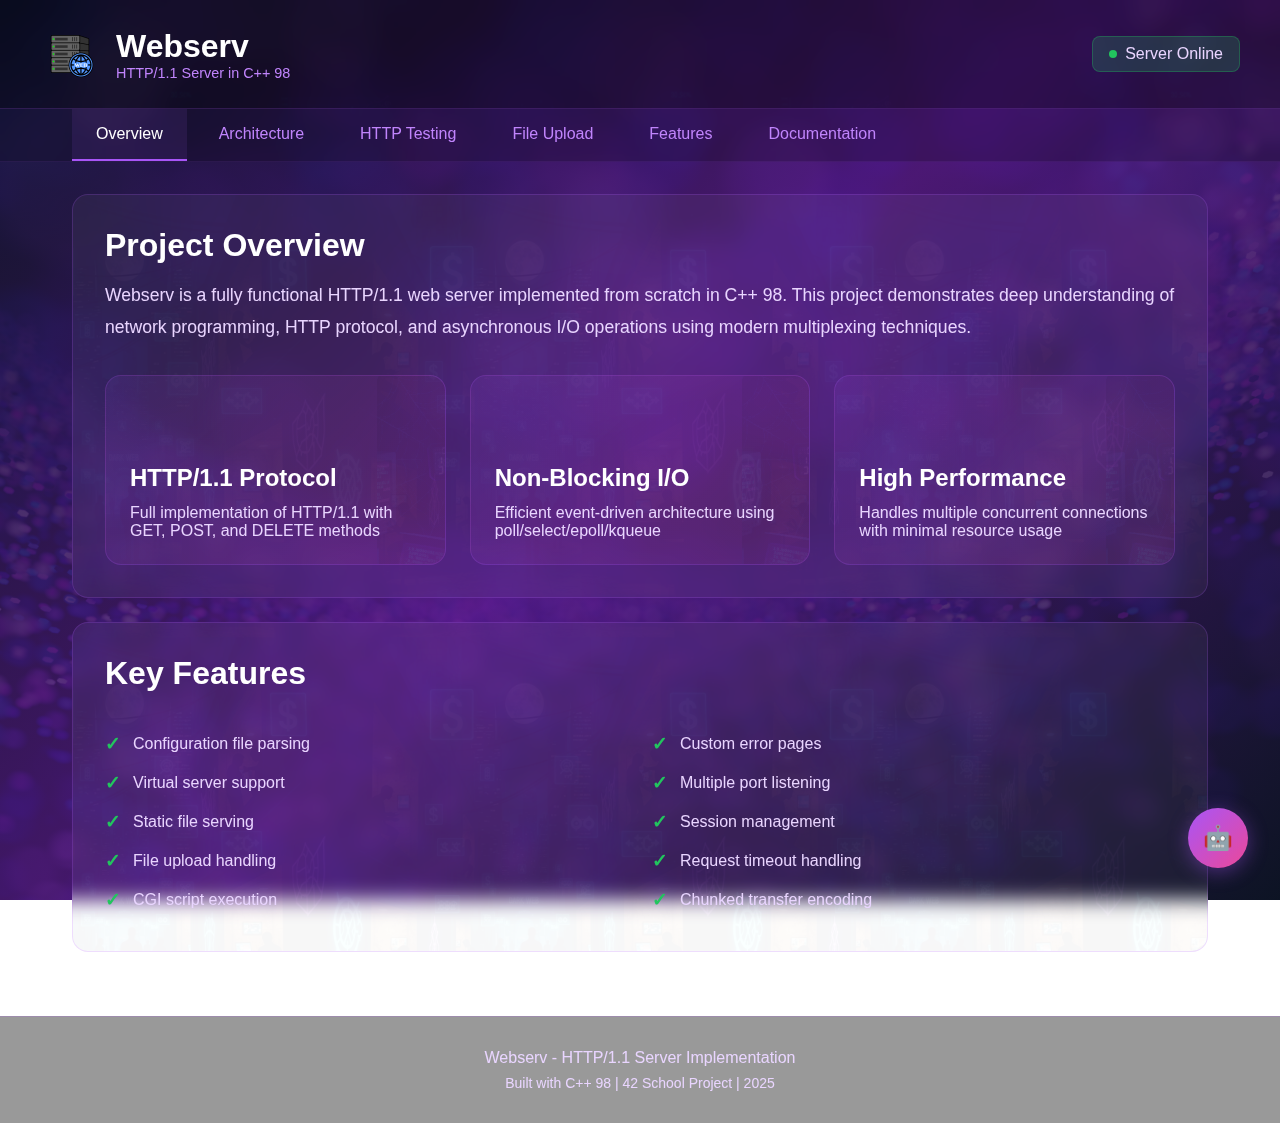
<file: webserver/www/index.html>
<!DOCTYPE html>
<html lang="en">
<head>
    <meta charset="UTF-8">
    <meta name="viewport" content="width=device-width, initial-scale=1.0">
    <title>Webserv - HTTP/1.1 Server</title>
    <link rel="icon" type="image/png" href="images/7824.png">
    <link rel="stylesheet" href="styles.css">
    <link rel="stylesheet" href="chatbot.css">
</head>
<body>
    <header>
        <div class="header-content">
            <div class="logo">
                <img src="images/7824.png" alt="Webserv Logo" class="logo-icon">
                <div>
                    <h1>Webserv</h1>
                    <p>HTTP/1.1 Server in C++ 98</p>
                </div>
            </div>
            <div class="status">
                <div class="status-dot"></div>
                <span>Server Online</span>
            </div>
        </div>
    </header>

    <nav>
        <div class="nav-content">
            <button class="nav-btn active" onclick="showTab('overview', event)">Overview</button>
            <button class="nav-btn" onclick="showTab('architecture', event)">Architecture</button>
            <button class="nav-btn" onclick="showTab('testing', event)">HTTP Testing</button>
            <button class="nav-btn" onclick="showTab('upload', event)">File Upload</button>
            <button class="nav-btn" onclick="showTab('features', event)">Features</button>
            <button class="nav-btn" onclick="showTab('documentation', event)">Documentation</button>
        </div>
    </nav>

    <main>
        <!-- Overview Tab -->
        <div id="overview" class="tab-content active">
            <div class="card">
                <h2>Project Overview</h2>
                <p style="font-size: 1.1rem; line-height: 1.8; margin-bottom: 2rem;">
                    Webserv is a fully functional HTTP/1.1 web server implemented from scratch in C++ 98. 
                    This project demonstrates deep understanding of network programming, HTTP protocol, 
                    and asynchronous I/O operations using modern multiplexing techniques.
                </p>

                <div class="grid">
                    <div class="feature-card">
                        <div class="feature-icon"></div>
                        <h3>HTTP/1.1 Protocol</h3>
                        <p>Full implementation of HTTP/1.1 with GET, POST, and DELETE methods</p>
                    </div>
                    <div class="feature-card">
                        <div class="feature-icon"></div>
                        <h3>Non-Blocking I/O</h3>
                        <p>Efficient event-driven architecture using poll/select/epoll/kqueue</p>
                    </div>
                    <div class="feature-card">
                        <div class="feature-icon"></div>
                        <h3>High Performance</h3>
                        <p>Handles multiple concurrent connections with minimal resource usage</p>
                    </div>
                </div>
            </div>

            <div class="card">
                <h2>Key Features</h2>
                <div class="grid">
                    <ul class="check-list">
                        <li>Configuration file parsing</li>
                        <li>Virtual server support</li>
                        <li>Static file serving</li>
                        <li>File upload handling</li>
                        <li>CGI script execution</li>
                    </ul>
                    <ul class="check-list">
                        <li>Custom error pages</li>
                        <li>Multiple port listening</li>
                        <li>Session management</li>
                        <li>Request timeout handling</li>
                        <li>Chunked transfer encoding</li>
                    </ul>
                </div>
            </div>
        </div>

        <!-- Architecture Tab -->
        <div id="architecture" class="tab-content">
            <div class="card">
                <h2>System Architecture</h2>
                
                <h3 style="margin-top: 2rem;">⚙️ Core Components</h3>
                
                <div class="component-card">
                    <div class="component-title">ConfigParser</div>
                    <p>Parses NGINX-style configuration files to set up server blocks, routes, and parameters.</p>
                    <p style="margin-top: 0.5rem;"><span class="code-tag">config/ConfigParser.cpp</span></p>
                </div>

                <div class="component-card">
                    <div class="component-title">Server</div>
                    <p>Main server class managing socket creation, binding, listening, and multiplexing I/O operations.</p>
                    <p style="margin-top: 0.5rem;"><span class="code-tag">server/Server.cpp</span></p>
                </div>

                <div class="component-card">
                    <div class="component-title">RequestHandler</div>
                    <p>Parses HTTP requests, validates headers, and routes to appropriate handlers (GET/POST/DELETE).</p>
                    <p style="margin-top: 0.5rem;"><span class="code-tag">http/RequestHandler.cpp</span></p>
                </div>

                <div class="component-card">
                    <div class="component-title">ResponseBuilder</div>
                    <p>Constructs HTTP responses with proper status codes, headers, and body content.</p>
                    <p style="margin-top: 0.5rem;"><span class="code-tag">http/ResponseBuilder.cpp</span></p>
                </div>

                <div class="component-card">
                    <div class="component-title">CGIHandler</div>
                    <p>Executes CGI scripts (PHP, Python) using fork/execve and manages environment variables.</p>
                    <p style="margin-top: 0.5rem;"><span class="code-tag">cgi/CGIHandler.cpp</span></p>
                </div>

                <h3 style="margin-top: 2rem;">Event Loop Flow</h3>
                <div class="component-card">
                    <ol style="list-style: decimal; padding-left: 2rem; line-height: 2;">
                        <li><strong>Initialize:</strong> Create socket, bind to port, set non-blocking, start listening</li>
                        <li><strong>Poll:</strong> Wait for events on file descriptors (accept, read, write)</li>
                        <li><strong>Accept:</strong> New connections create client socket descriptors</li>
                        <li><strong>Read:</strong> Parse HTTP request headers and body</li>
                        <li><strong>Process:</strong> Route to handler, execute logic, prepare response</li>
                        <li><strong>Write:</strong> Send HTTP response back to client</li>
                        <li><strong>Cleanup:</strong> Close connection or keep-alive for next request</li>
                    </ol>
                </div>
            </div>
        </div>

        <!-- Testing Tab -->
        <div id="testing" class="tab-content">
            <div class="card">
                <h2>HTTP Method Testing</h2>
                
                <div class="test-section">
                    <button class="btn btn-primary" onclick="testMethod('GET', '/api/test')">
                        <div style="font-size: 1.5rem; margin-bottom: 0.5rem;">GET</div>
                        <div style="font-size: 0.875rem; opacity: 0.8;">Retrieve Resource</div>
                    </button>
                    <button class="btn btn-success" onclick="testMethod('POST', '/api/test')">
                        <div style="font-size: 1.5rem; margin-bottom: 0.5rem;">POST</div>
                        <div style="font-size: 0.875rem; opacity: 0.8;">Create Resource</div>
                    </button>
                    <button class="btn btn-danger" onclick="testMethod('DELETE', '/api/test/1')">
                        <div style="font-size: 1.5rem; margin-bottom: 0.5rem;">DELETE</div>
                        <div style="font-size: 0.875rem; opacity: 0.8;">Remove Resource</div>
                    </button>
                </div>

                <h3>Custom Request</h3>
                <div class="input-group">
                    <select id="methodSelect">
                        <option>GET</option>
                        <option>POST</option>
                        <option>DELETE</option>
                        <option>PUT</option>
                        <option>HEAD</option>
                    </select>
                    <input type="text" id="urlInput" placeholder="/api/endpoint" value="/api/test">
                    <button class="btn btn-primary" onclick="testCustomMethod()" style="width: auto; padding: 0.75rem 2rem;">
                        Send Request
                    </button>
                </div>

                <h3>Recent Tests</h3>
                <div id="testResults">
                    <div class="no-results">
                        <div style="font-size: 4rem; margin-bottom: 1rem;"></div>
                        <p>No tests run yet. Click a button above to start testing!</p>
                    </div>
                </div>
            </div>
        </div>

        <!-- Upload Tab -->
        <div id="upload" class="tab-content">
            <div class="card">
                <h2>File Upload Testing</h2>
                
                <div class="upload-zone" onclick="document.getElementById('fileInput').click()">
                    <div class="upload-icon">📤</div>
                    <p style="font-size: 1.1rem; margin-bottom: 1rem;">Drag and drop or click to select file</p>
                    <input type="file" id="fileInput" style="display: none;" onchange="handleFileUpload(event)">
                    <button class="btn btn-primary" style="width: auto; margin: 0 auto; display: inline-block;">
                        Choose File
                    </button>
                    <div id="uploadStatus" style="margin-top: 1rem;"></div>
                </div>

                <h3 style="margin-top: 2rem;">Upload Implementation Details</h3>
                <div class="component-card">
                    <ul class="check-list">
                        <li><strong>Multipart Form Data:</strong> Proper parsing of multipart/form-data content type</li>
                        <li><strong>File Size Limits:</strong> Configurable maximum upload size with proper error handling</li>
                        <li><strong>Non-Blocking I/O:</strong> Chunked reading to prevent blocking on large uploads</li>
                        <li><strong>Security:</strong> Filename sanitization and path traversal prevention</li>
                    </ul>
                </div>
            </div>
        </div>

        <!-- Features Tab -->
        <div id="features" class="tab-content">
            <div class="card">
                <h2>Advanced Features</h2>
                
                <div class="grid">
                    <div class="feature-card">
                        <div class="feature-icon"></div>
                        <h3>CGI Support</h3>
                        <p style="margin-bottom: 1rem;">Execute dynamic scripts in multiple languages:</p>
                        <ul style="list-style: disc; padding-left: 1.5rem;">
                            <li>PHP scripts (.php)</li>
                            <li>Python scripts (.py)</li>
                            <li>Perl scripts (.pl)</li>
                            <li>Environment variable passing</li>
                        </ul>
                    </div>

                    <div class="feature-card">
                        <div class="feature-icon"></div>
                        <h3>Session Management</h3>
                        <p style="margin-bottom: 1rem;">Cookie-based session tracking:</p>
                        <ul style="list-style: disc; padding-left: 1.5rem;">
                            <li>Session ID generation</li>
                            <li>Cookie parsing and setting</li>
                            <li>Session timeout handling</li>
                            <li>Secure cookie attributes</li>
                        </ul>
                    </div>

                    <div class="feature-card">
                        <div class="feature-icon"></div>
                        <h3>Multi-Port Support</h3>
                        <p style="margin-bottom: 1rem;">Serve different content on multiple ports:</p>
                        <ul style="list-style: disc; padding-left: 1.5rem;">
                            <li>Virtual server configuration</li>
                            <li>Port-specific routing</li>
                            <li>Independent document roots</li>
                            <li>Different error pages per port</li>
                        </ul>
                    </div>

                    <div class="feature-card">
                        <div class="feature-icon"></div>
                        <h3>Error Handling</h3>
                        <p style="margin-bottom: 1rem;">Comprehensive error management:</p>
                        <ul style="list-style: disc; padding-left: 1.5rem;">
                            <li>Custom error pages (404, 500, etc.)</li>
                            <li>Graceful connection handling</li>
                            <li>Request timeout detection</li>
                            <li>Proper HTTP status codes</li>
                        </ul>
                    </div>
                </div>
            </div>

            <div class="card" style="background: linear-gradient(135deg, rgba(59, 130, 246, 0.1) 0%, rgba(168, 85, 247, 0.1) 100%); border: 1px solid rgba(59, 130, 246, 0.3); border-radius: 12px; padding: 1.5rem; margin-bottom: 1.5rem;">
                <h3 style="color: #3b82f6; margin-top: 0;">Understanding Live Metrics</h3>
                <p style="margin-top: 0.5rem; line-height: 1.6; color: #ccc;">
                    When you click <strong>"Fetch Live Metrics"</strong>, the browser sends a request to the running Webserv HTTP server and measures its performance in real-time. Here's what each metric represents:
                </p>
                <div style="margin-top: 1rem; display: grid; grid-template-columns: 1fr 1fr; gap: 1rem;">
                    <div style="background: rgba(0,0,0,0.2); padding: 1rem; border-radius: 8px; border-left: 3px solid #22c55e;">
                        <p style="font-weight: 600; color: #22c55e; margin: 0 0 0.5rem 0;">Response Time</p>
                        <p style="font-size: 0.9rem; color: #aaa; margin: 0;">How fast the server responds to a request (milliseconds). Lower is better for user experience.</p>
                    </div>
                    <div style="background: rgba(0,0,0,0.2); padding: 1rem; border-radius: 8px; border-left: 3px solid #3b82f6;">
                        <p style="font-weight: 600; color: #3b82f6; margin: 0 0 0.5rem 0;">Requests Served</p>
                        <p style="font-size: 0.9rem; color: #aaa; margin: 0;">Total number of HTTP requests the server has successfully processed since it started running.</p>
                    </div>
                    <div style="background: rgba(0,0,0,0.2); padding: 1rem; border-radius: 8px; border-left: 3px solid #f59e0b;">
                        <p style="font-weight: 600; color: #f59e0b; margin: 0 0 0.5rem 0;">Active Connections</p>
                        <p style="font-size: 0.9rem; color: #aaa; margin: 0;">Number of clients currently connected to the server. Shows the server's real-time load capacity.</p>
                    </div>
                    <div style="background: rgba(0,0,0,0.2); padding: 1rem; border-radius: 8px; border-left: 3px solid #ef4444;">
                        <p style="font-weight: 600; color: #ef4444; margin: 0 0 0.5rem 0;">Error Rate</p>
                        <p style="font-size: 0.9rem; color: #aaa; margin: 0;">Percentage of failed requests (errors like 404 Not Found or 500 Server Error). Lower is better.</p>
                    </div>
                </div>
                <p style="margin-top: 1rem; font-size: 0.9rem; color: #999; background: rgba(0,0,0,0.3); padding: 0.75rem; border-radius: 6px; margin-bottom: 0;">
                    <strong>Tip:</strong> These metrics help you understand server performance and reliability. The data is fetched directly from the running Webserv server and displayed in the HTTP Testing results below.
                </p>
            </div>

            <div class="card">
                <h2>Performance Benchmarks</h2>
                <button class="btn btn-primary" onclick="fetchPerformanceMetrics()" style="width: auto; padding: 0.75rem 2rem; margin-bottom: 1.5rem;">Fetch Live Metrics</button>
                <div class="metrics-grid">
                    <div class="metric-card">
                        <div class="metric-value response-time" id="metric-response">&lt;1ms</div>
                        <p class="metric-label">Response Time</p>
                        <p class="metric-subtitle">Server latency</p>
                    </div>
                    <div class="metric-card">
                        <div class="metric-value requests" id="metric-requests">0</div>
                        <p class="metric-label">Requests Served</p>
                        <p class="metric-subtitle">Total since startup</p>
                    </div>
                    <div class="metric-card">
                        <div class="metric-value connections" id="metric-connections">0</div>
                        <p class="metric-label">Active Connections</p>
                        <p class="metric-subtitle">Current clients</p>
                    </div>
                    <div class="metric-card">
                        <div class="metric-value errors" id="metric-errors">0%</div>
                        <p class="metric-label">Error Rate</p>
                        <p class="metric-subtitle">4xx & 5xx responses</p>
                    </div>
                </div>
            </div>
        </div>

        <!-- Documentation Tab -->
        <div id="documentation" class="tab-content">
            <div class="card">
                <h2>Configuration Guide</h2>
                
                <p style="color: #c084fc; margin-bottom: 0.5rem; font-weight: 500;">Example Configuration File:</p>
                <pre>server {
    listen 8080;
    server_name localhost;
    root /var/www/html;
    index index.html;
    
    location / {
        allow_methods GET POST;
    }
    
    location /upload {
        allow_methods POST;
        client_max_body_size 10M;
    }
    
    location /cgi-bin {
        cgi_pass /usr/bin/php-cgi;
        allow_methods GET POST;
    }
    
    error_page 404 /404.html;
    error_page 500 /500.html;
}</pre>

                <h3 style="margin-top: 2rem;">Configuration Directives</h3>
                
                <div class="component-card">
                    <span class="code-tag">listen</span>
                    <p style="margin-top: 0.5rem;">Specifies the port number the server listens on</p>
                </div>

                <div class="component-card">
                    <span class="code-tag">server_name</span>
                    <p style="margin-top: 0.5rem;">Sets the server name for virtual host matching</p>
                </div>

                <div class="component-card">
                    <span class="code-tag">root</span>
                    <p style="margin-top: 0.5rem;">Defines the document root directory</p>
                </div>

                <div class="component-card">
                    <span class="code-tag">location</span>
                    <p style="margin-top: 0.5rem;">Configures route-specific settings and handlers</p>
                </div>

                <div class="component-card">
                    <span class="code-tag">allow_methods</span>
                    <p style="margin-top: 0.5rem;">Restricts allowed HTTP methods for a location</p>
                </div>

                <div class="component-card">
                    <span class="code-tag">client_max_body_size</span>
                    <p style="margin-top: 0.5rem;">Sets maximum allowed request body size</p>
                </div>
            </div>

            <div class="card">
                <h2>Usage Instructions</h2>
                
                <h3>1. Compilation</h3>
                <pre>make</pre>

                <h3>2. Running the Server</h3>
                <pre>./webserv [config_file]</pre>
                <p style="margin-top: 0.5rem;">If no config file is specified, uses default configuration</p>

                <h3 style="margin-top: 2rem;">3. Testing with curl</h3>
                
                <p style="color: #c084fc; margin-top: 1rem;">GET Request:</p>
                <pre>curl http://localhost:8080/</pre>

                <p style="color: #c084fc; margin-top: 1rem;">POST Request:</p>
                <pre>curl -X POST -d "data=test" http://localhost:8080/api</pre>

                <p style="color: #c084fc; margin-top: 1rem;">File Upload:</p>
                <pre>curl -F "file=@image.jpg" http://localhost:8080/upload</pre>
            </div>

            <div class="card">
                <h2>Project Resources</h2>
                <div class="resources-container">
                    <!-- Official HTTP Specifications -->
                    <div class="resource-category">
                        <div class="resource-header" onclick="toggleResource(this)">
                            <h3>Official HTTP Specifications</h3>
                            <span class="toggle-icon">+</span>
                        </div>
                        <div class="resource-content">
                            <div class="resource-item">
                                <h4>HTTP/1.0 Specification (RFC 1945)</h4>
                                <p>Foundation of web protocols, simpler than HTTP/1.1. Understanding this helps with HTTP/1.1 implementation.</p>
                                <a href="https://www.ietf.org/rfc/rfc1945.txt" target="_blank" class="resource-link">Read RFC 1945 →</a>
                            </div>
                            <div class="resource-item">
                                <h4>HTTP/1.1 Specification (RFC 2616)</h4>
                                <p>Complete HTTP/1.1 protocol definition. Must-read for headers, status codes, and methods. References for chunked encoding and keep-alive.</p>
                                <a href="https://www.ietf.org/rfc/rfc2616.txt" target="_blank" class="resource-link">Read RFC 2616 →</a>
                            </div>
                            <div class="resource-item">
                                <h4>CGI Specification (RFC 3875)</h4>
                                <p>Official CGI standard. Includes environment variable definitions and request/response handling details.</p>
                                <a href="https://tools.ietf.org/html/rfc3875" target="_blank" class="resource-link">Read RFC 3875 →</a>
                            </div>
                        </div>
                    </div>

                    <!-- Web Server References -->
                    <div class="resource-category">
                        <div class="resource-header" onclick="toggleResource(this)">
                            <h3>Web Server References</h3>
                            <span class="toggle-icon">+</span>
                        </div>
                        <div class="resource-content">
                            <div class="resource-item">
                                <h4>NGINX Documentation</h4>
                                <p>Configuration directives reference, server behavior comparison, and performance tuning examples.</p>
                                <a href="https://nginx.org/en/docs/" target="_blank" class="resource-link">Visit NGINX Docs →</a>
                            </div>
                            <div class="resource-item">
                                <h4>Apache httpd Documentation</h4>
                                <p>Different approach to web server configuration. Useful for understanding alternative implementations.</p>
                                <a href="https://httpd.apache.org/docs/" target="_blank" class="resource-link">Visit Apache Docs →</a>
                            </div>
                            <div class="resource-item">
                                <h4>Microsoft IIS Documentation</h4>
                                <p>Windows server perspective on web services. Different architecture but similar core concepts.</p>
                                <a href="https://docs.microsoft.com/en-us/iis/" target="_blank" class="resource-link">Visit IIS Docs →</a>
                            </div>
                        </div>
                    </div>

                    <!-- C++ 98 Programming Resources -->
                    <div class="resource-category">
                        <div class="resource-header" onclick="toggleResource(this)">
                            <h3>C++ 98 Programming Resources</h3>
                            <span class="toggle-icon">+</span>
                        </div>
                        <div class="resource-content">
                            <div class="resource-item">
                                <h4>C++ Standard Library Reference</h4>
                                <p>C++98 compatible sections. All STL containers and algorithms. String manipulation, vectors, and maps.</p>
                                <a href="https://en.cppreference.com/" target="_blank" class="resource-link">Visit CPPReference →</a>
                            </div>
                            <div class="resource-item">
                                <h4>GCC/Clang Documentation</h4>
                                <p>Compiler-specific features, optimization flags, and debugging information.</p>
                                <a href="https://gcc.gnu.org/onlinedocs/" target="_blank" class="resource-link">Visit GCC Docs →</a>
                            </div>
                            <div class="resource-item">
                                <h4>Google C++ Style Guide</h4>
                                <p>Code organization, naming conventions, and memory management best practices.</p>
                                <a href="https://google.github.io/styleguide/cppguide.html" target="_blank" class="resource-link">View Style Guide →</a>
                            </div>
                        </div>
                    </div>

                    <!-- Socket Programming & Networking -->
                    <div class="resource-category">
                        <div class="resource-header" onclick="toggleResource(this)">
                            <h3>Socket Programming & Networking</h3>
                            <span class="toggle-icon">+</span>
                        </div>
                        <div class="resource-content">
                            <div class="resource-item">
                                <h4>Beej's Guide to Network Programming</h4>
                                <p>Excellent introduction to sockets. Explains select() and poll() clearly with client/server examples. Very beginner-friendly.</p>
                                <a href="https://beej.us/guide/bgnet/" target="_blank" class="resource-link">Read Beej's Guide →</a>
                            </div>
                            <div class="resource-item">
                                <h4>Linux man pages online</h4>
                                <p>Complete system call reference: socket(), accept(), listen(), read(), write(), poll(), select(), epoll().</p>
                                <a href="https://man7.org/linux/man-pages/" target="_blank" class="resource-link">Browse man pages →</a>
                            </div>
                            <div class="resource-item">
                                <h4>poll() Reference</h4>
                                <p>More efficient than select(). POLLIN/POLLOUT event types. Timeout in milliseconds.</p>
                                <a href="https://man7.org/linux/man-pages/man2/poll.2.html" target="_blank" class="resource-link">Read poll(2) →</a>
                            </div>
                            <div class="resource-item">
                                <h4>epoll Reference (Linux)</h4>
                                <p>Linux-only, highly efficient. epoll_create, epoll_ctl, epoll_wait. Edge-triggered vs level-triggered.</p>
                                <a href="https://man7.org/linux/man-pages/man7/epoll.7.html" target="_blank" class="resource-link">Read epoll(7) →</a>
                            </div>
                            <div class="resource-item">
                                <h4>kqueue Reference (BSD/macOS)</h4>
                                <p>BSD/macOS alternative to epoll. kevent() structures and filters. Performance advantages.</p>
                                <a href="https://man.freebsd.org/cgi/man.cgi?query=kqueue&sektion=2" target="_blank" class="resource-link">Read kqueue(2) →</a>
                            </div>
                        </div>
                    </div>

                    <!-- Process & System Programming -->
                    <div class="resource-category">
                        <div class="resource-header" onclick="toggleResource(this)">
                            <h3>Process & System Programming</h3>
                            <span class="toggle-icon">+</span>
                        </div>
                        <div class="resource-content">
                            <div class="resource-item">
                                <h4>fork() man page</h4>
                                <p>Process creation basics, return values, and behavior. Critical for CGI implementation.</p>
                                <a href="https://man7.org/linux/man-pages/man2/fork.2.html" target="_blank" class="resource-link">Read fork(2) →</a>
                            </div>
                            <div class="resource-item">
                                <h4>execve() man page</h4>
                                <p>Program execution, argument passing, and environment variables. Used for CGI script execution.</p>
                                <a href="https://man7.org/linux/man-pages/man2/execve.2.html" target="_blank" class="resource-link">Read execve(2) →</a>
                            </div>
                            <div class="resource-item">
                                <h4>waitpid() man page</h4>
                                <p>Reaping zombie processes, status handling (WIFEXITED, WEXITSTATUS), and proper child cleanup.</p>
                                <a href="https://man7.org/linux/man-pages/man2/waitpid.2.html" target="_blank" class="resource-link">Read waitpid(2) →</a>
                            </div>
                            <div class="resource-item">
                                <h4>pipe() man page</h4>
                                <p>Inter-process communication. Read/write end handling. Essential for CGI communication setup.</p>
                                <a href="https://man7.org/linux/man-pages/man2/pipe.2.html" target="_blank" class="resource-link">Read pipe(2) →</a>
                            </div>
                        </div>
                    </div>

                    <!-- File Descriptor Manipulation -->
                    <div class="resource-category">
                        <div class="resource-header" onclick="toggleResource(this)">
                            <h3>File Descriptor & I/O Operations</h3>
                            <span class="toggle-icon">+</span>
                        </div>
                        <div class="resource-content">
                            <div class="resource-item">
                                <h4>dup() and dup2() man page</h4>
                                <p>File descriptor redirection. STDIN/STDOUT/STDERR redirection. Pipe connection to CGI.</p>
                                <a href="https://man7.org/linux/man-pages/man2/dup.2.html" target="_blank" class="resource-link">Read dup(2) →</a>
                            </div>
                            <div class="resource-item">
                                <h4>stat() man page</h4>
                                <p>Check file existence and type, file permissions, and file size information.</p>
                                <a href="https://man7.org/linux/man-pages/man2/stat.2.html" target="_blank" class="resource-link">Read stat(2) →</a>
                            </div>
                            <div class="resource-item">
                                <h4>open() man page</h4>
                                <p>File opening with flags, file creation modes, and non-blocking file operations.</p>
                                <a href="https://man7.org/linux/man-pages/man2/open.2.html" target="_blank" class="resource-link">Read open(2) →</a>
                            </div>
                            <div class="resource-item">
                                <h4>opendir()/readdir()/closedir()</h4>
                                <p>Directory listing, reading directory entries, and directory iteration for file listings.</p>
                                <a href="https://man7.org/linux/man-pages/man3/opendir.3.html" target="_blank" class="resource-link">Read opendir(3) →</a>
                            </div>
                            <div class="resource-item">
                                <h4>access() man page</h4>
                                <p>Check file permissions (read/write/execute) and verify file accessibility.</p>
                                <a href="https://man7.org/linux/man-pages/man2/access.2.html" target="_blank" class="resource-link">Read access(2) →</a>
                            </div>
                        </div>
                    </div>

                    <!-- Debugging & Testing Tools -->
                    <div class="resource-category">
                        <div class="resource-header" onclick="toggleResource(this)">
                            <h3>Debugging & Testing Tools</h3>
                            <span class="toggle-icon">+</span>
                        </div>
                        <div class="resource-content">
                            <div class="resource-item">
                                <h4>gdb - GNU Debugger</h4>
                                <p>Breakpoints, stepping, variable inspection, and stack trace analysis. Command: <code>gdb ./webserv</code></p>
                                <a href="https://www.gnu.org/software/gdb/documentation/" target="_blank" class="resource-link">GDB Documentation →</a>
                            </div>
                            <div class="resource-item">
                                <h4>valgrind - Memory Error Detector</h4>
                                <p>Detect memory leaks and buffer overflows. Command: <code>valgrind ./webserv</code></p>
                                <a href="https://valgrind.org/" target="_blank" class="resource-link">Valgrind Documentation →</a>
                            </div>
                            <div class="resource-item">
                                <h4>strace - System Call Tracer</h4>
                                <p>See all system calls and debug I/O issues. Command: <code>strace -e trace=network ./webserv</code></p>
                                <a href="https://strace.io/" target="_blank" class="resource-link">strace Documentation →</a>
                            </div>
                            <div class="resource-item">
                                <h4>curl - HTTP Testing</h4>
                                <p>Send custom requests and test all HTTP methods. Check headers: <code>curl -i http://localhost:8080/</code></p>
                                <a href="https://curl.se/docs/" target="_blank" class="resource-link">curl Documentation →</a>
                            </div>
                        </div>
                    </div>

                    <!-- Load Testing Tools -->
                    <div class="resource-category">
                        <div class="resource-header" onclick="toggleResource(this)">
                            <h3>Load Testing & Performance Tools</h3>
                            <span class="toggle-icon">+</span>
                        </div>
                        <div class="resource-content">
                            <div class="resource-item">
                                <h4>Apache Bench (ab)</h4>
                                <p>Simple concurrent requests testing. Command: <code>ab -n 1000 -c 100 http://localhost:8080/</code></p>
                                <a href="https://httpd.apache.org/docs/current/programs/ab.html" target="_blank" class="resource-link">ab Documentation →</a>
                            </div>
                            <div class="resource-item">
                                <h4>wrk - Modern HTTP Load Tester</h4>
                                <p>Better concurrency modeling with Lua scripting support. Command: <code>wrk -t4 -c100 -d30s http://localhost:8080/</code></p>
                                <a href="https://github.com/wg/wrk" target="_blank" class="resource-link">wrk Repository →</a>
                            </div>
                            <div class="resource-item">
                                <h4>siege - HTTP Load Testing</h4>
                                <p>URL specification with variable concurrency. Command: <code>siege -c 100 -r 10 http://localhost:8080/</code></p>
                                <a href="https://www.joedog.org/siege-home/" target="_blank" class="resource-link">siege Documentation →</a>
                            </div>
                        </div>
                    </div>
                </div>
            </div>
        </div>
    </main>

    <footer>
        <p style="margin-bottom: 0.5rem;">Webserv - HTTP/1.1 Server Implementation</p>
        <p style="font-size: 0.875rem;">Built with C++ 98 | 42 School Project | 2025</p>
    </footer>

    <!-- Chatbot -->
    <button class="chatbot-button" onclick="toggleChatbot()">
        🤖
        <div class="chatbot-tooltip">How can I help?</div>
    </button>
    
    <div id="chatbot" class="chatbot-window">
        <div class="chatbot-header">
            <h3>🤖 Webserv Assistant</h3>
            <button class="chatbot-close" onclick="toggleChatbot()">×</button>
        </div>
        
        <div class="chatbot-messages" id="chatMessages">
            <div class="chatbot-message">
                <div class="chatbot-avatar bot">🤖</div>
                <div>
                    <div class="chatbot-bubble">
                        Hi! I'm here to answer questions about the Webserv project. What would you like to know?
                    </div>
                    <div class="chatbot-suggestions">
                        <button class="chatbot-suggestion" onclick="askQuestion('What is webserv?')">What is webserv?</button>
                        <button class="chatbot-suggestion" onclick="askQuestion('How does it work?')">How does it work?</button>
                        <button class="chatbot-suggestion" onclick="askQuestion('What methods are supported?')">Supported methods?</button>
                    </div>
                </div>
            </div>
        </div>
        
        <div class="chatbot-input-area">
            <input type="text" class="chatbot-input" id="chatInput" placeholder="Ask a question..." onkeydown="if(event.key==='Enter') sendMessage()">
            <button class="chatbot-send" onclick="sendMessage()">Send</button>
        </div>
    </div>

    <!-- Scripts -->
    <script src="app.js"></script>
    <script src="chatbot.js"></script>
</body>
</html>
</file>
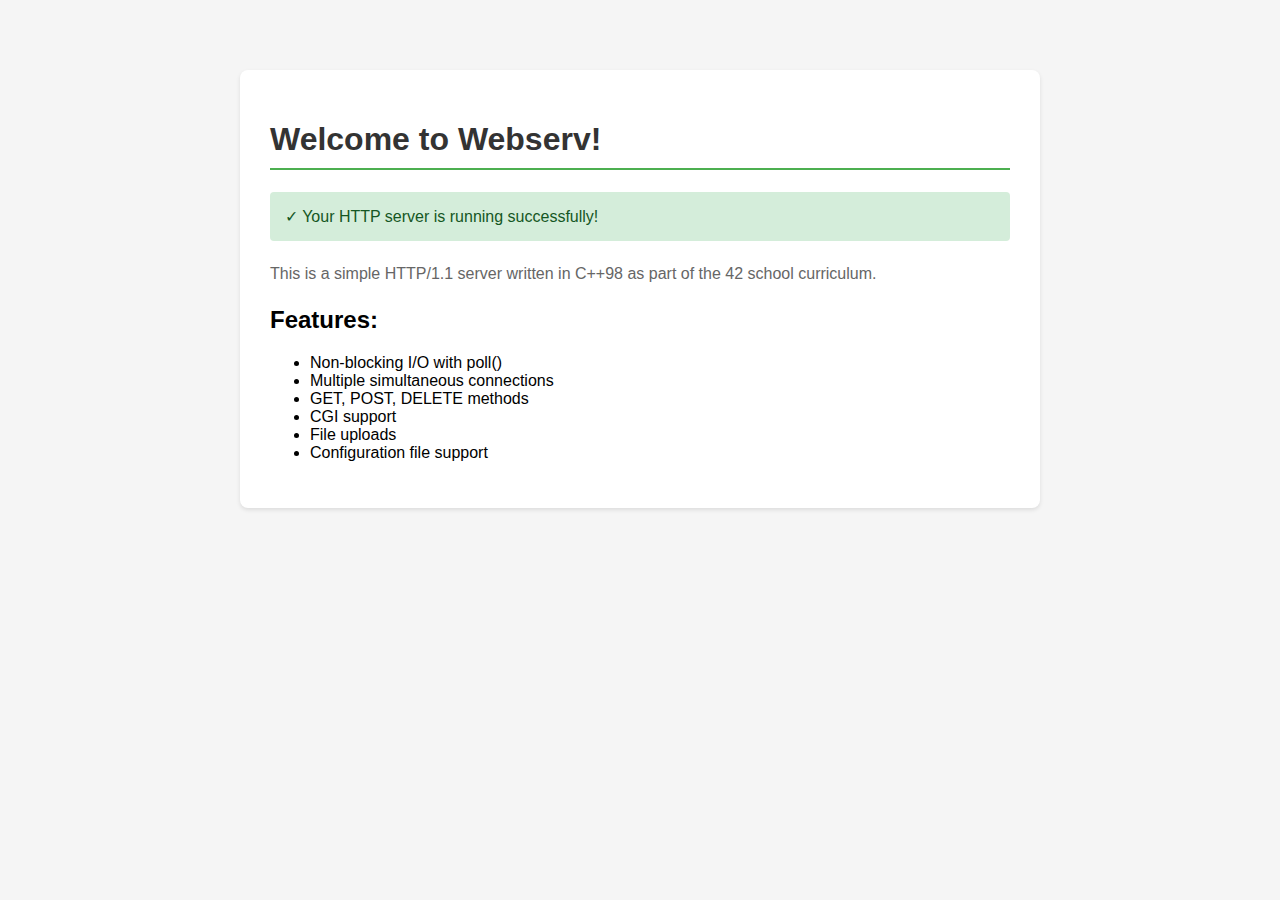
<file: webserver/Random/www/index.html>
<!DOCTYPE html>
<html lang="en">
<head>
    <meta charset="UTF-8">
    <meta name="viewport" content="width=device-width, initial-scale=1.0">
    <title>Webserv - Welcome</title>
    <style>
        body {
            font-family: Arial, sans-serif;
            max-width: 800px;
            margin: 50px auto;
            padding: 20px;
            background-color: #f5f5f5;
        }
        .container {
            background-color: white;
            padding: 30px;
            border-radius: 8px;
            box-shadow: 0 2px 4px rgba(0,0,0,0.1);
        }
        h1 {
            color: #333;
            border-bottom: 2px solid #4CAF50;
            padding-bottom: 10px;
        }
        p {
            color: #666;
            line-height: 1.6;
        }
        .success {
            background-color: #d4edda;
            color: #155724;
            padding: 15px;
            border-radius: 4px;
            margin: 20px 0;
        }
    </style>
</head>
<body>
    <div class="container">
        <h1>Welcome to Webserv!</h1>
        <div class="success">
            ✓ Your HTTP server is running successfully!
        </div>
        <p>This is a simple HTTP/1.1 server written in C++98 as part of the 42 school curriculum.</p>
        <h2>Features:</h2>
        <ul>
            <li>Non-blocking I/O with poll()</li>
            <li>Multiple simultaneous connections</li>
            <li>GET, POST, DELETE methods</li>
            <li>CGI support</li>
            <li>File uploads</li>
            <li>Configuration file support</li>
        </ul>
    </div>
</body>
</html>
</file>
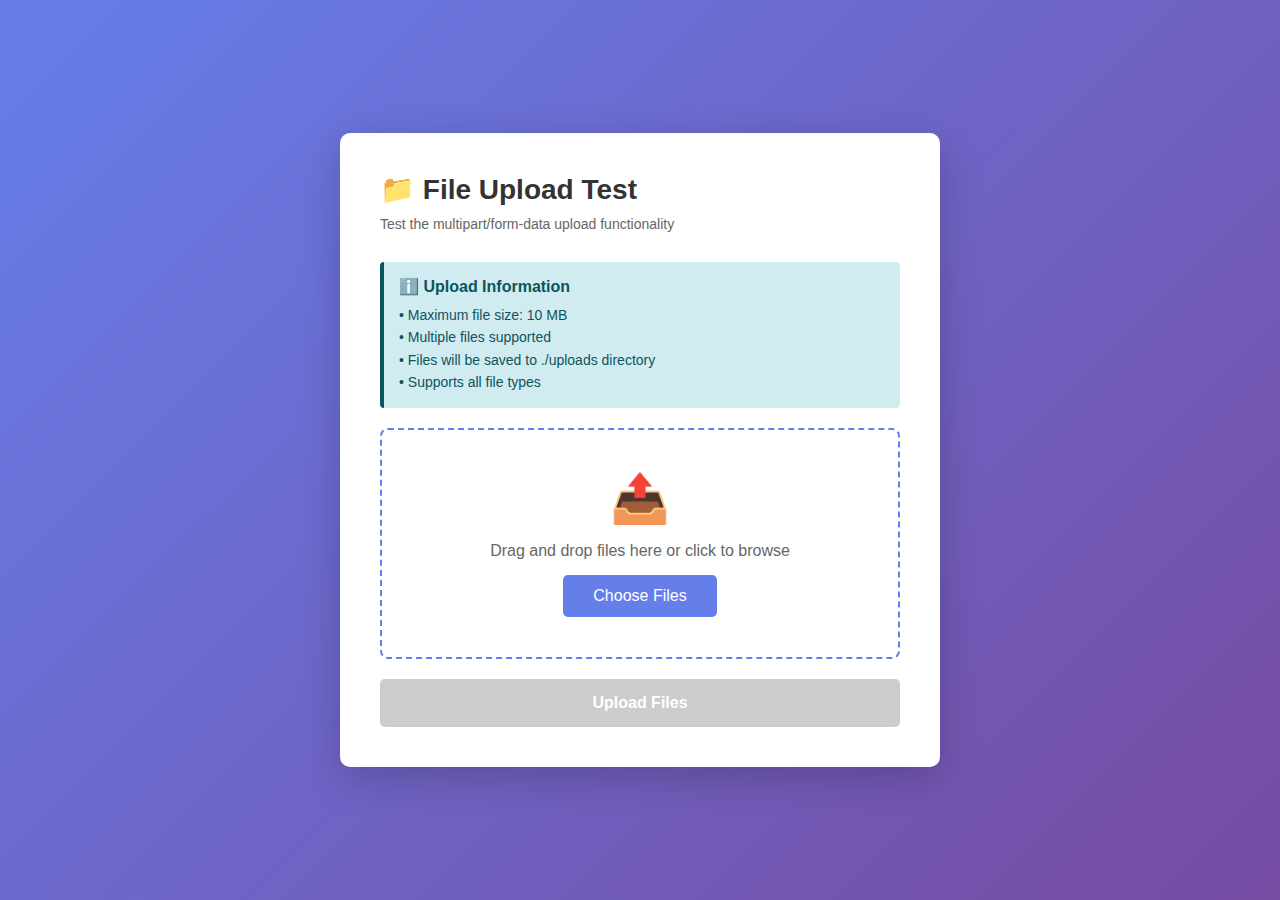
<file: webserv/www/upload.html>
<!DOCTYPE html>
<html lang="en">
<head>
    <meta charset="UTF-8">
    <meta name="viewport" content="width=device-width, initial-scale=1.0">
    <title>Upload Test Form</title>
    <style>
        * {
            margin: 0;
            padding: 0;
            box-sizing: border-box;
        }
        
        body {
            font-family: 'Segoe UI', Tahoma, Geneva, Verdana, sans-serif;
            background: linear-gradient(135deg, #667eea 0%, #764ba2 100%);
            min-height: 100vh;
            display: flex;
            justify-content: center;
            align-items: center;
            padding: 20px;
        }
        
        .container {
            background: white;
            border-radius: 10px;
            box-shadow: 0 10px 40px rgba(0,0,0,0.2);
            max-width: 600px;
            width: 100%;
            padding: 40px;
        }
        
        h1 {
            color: #333;
            margin-bottom: 10px;
            font-size: 28px;
        }
        
        .subtitle {
            color: #666;
            margin-bottom: 30px;
            font-size: 14px;
        }
        
        .upload-area {
            border: 2px dashed #667eea;
            border-radius: 8px;
            padding: 40px;
            text-align: center;
            margin-bottom: 20px;
            transition: all 0.3s;
            cursor: pointer;
        }
        
        .upload-area:hover {
            border-color: #764ba2;
            background-color: #f8f9ff;
        }
        
        .upload-area.dragover {
            border-color: #764ba2;
            background-color: #f0f2ff;
        }
        
        .upload-icon {
            font-size: 48px;
            color: #667eea;
            margin-bottom: 15px;
        }
        
        input[type="file"] {
            display: none;
        }
        
        .file-input-label {
            display: inline-block;
            padding: 12px 30px;
            background: #667eea;
            color: white;
            border-radius: 5px;
            cursor: pointer;
            transition: background 0.3s;
            font-weight: 500;
        }
        
        .file-input-label:hover {
            background: #5568d3;
        }
        
        .file-list {
            margin: 20px 0;
        }
        
        .file-item {
            background: #f8f9fa;
            padding: 12px 15px;
            margin-bottom: 8px;
            border-radius: 5px;
            display: flex;
            justify-content: space-between;
            align-items: center;
        }
        
        .file-name {
            color: #333;
            font-weight: 500;
        }
        
        .file-size {
            color: #666;
            font-size: 12px;
        }
        
        .remove-file {
            background: #dc3545;
            color: white;
            border: none;
            padding: 5px 12px;
            border-radius: 3px;
            cursor: pointer;
            font-size: 12px;
        }
        
        .remove-file:hover {
            background: #c82333;
        }
        
        .upload-button {
            width: 100%;
            padding: 15px;
            background: #28a745;
            color: white;
            border: none;
            border-radius: 5px;
            font-size: 16px;
            font-weight: 600;
            cursor: pointer;
            transition: background 0.3s;
        }
        
        .upload-button:hover {
            background: #218838;
        }
        
        .upload-button:disabled {
            background: #ccc;
            cursor: not-allowed;
        }
        
        .progress-bar {
            width: 100%;
            height: 6px;
            background: #e9ecef;
            border-radius: 3px;
            margin: 20px 0;
            overflow: hidden;
            display: none;
        }
        
        .progress-fill {
            height: 100%;
            background: #667eea;
            width: 0%;
            transition: width 0.3s;
        }
        
        .result {
            margin-top: 20px;
            padding: 15px;
            border-radius: 5px;
            display: none;
        }
        
        .result.success {
            background: #d4edda;
            border: 1px solid #c3e6cb;
            color: #155724;
        }
        
        .result.error {
            background: #f8d7da;
            border: 1px solid #f5c6cb;
            color: #721c24;
        }
        
        .info-box {
            background: #d1ecf1;
            border-left: 4px solid #0c5460;
            padding: 15px;
            margin-bottom: 20px;
            border-radius: 4px;
        }
        
        .info-box h3 {
            color: #0c5460;
            margin-bottom: 8px;
            font-size: 16px;
        }
        
        .info-box p {
            color: #0c5460;
            font-size: 14px;
            line-height: 1.6;
        }
    </style>
</head>
<body>
    <div class="container">
        <h1>📁 File Upload Test</h1>
        <p class="subtitle">Test the multipart/form-data upload functionality</p>
        
        <div class="info-box">
            <h3>ℹ️ Upload Information</h3>
            <p>
                • Maximum file size: 10 MB<br>
                • Multiple files supported<br>
                • Files will be saved to ./uploads directory<br>
                • Supports all file types
            </p>
        </div>
        
        <form id="uploadForm" enctype="multipart/form-data">
            <div class="upload-area" id="uploadArea">
                <div class="upload-icon">📤</div>
                <p style="margin-bottom: 15px; color: #666;">
                    Drag and drop files here or click to browse
                </p>
                <label for="fileInput" class="file-input-label">
                    Choose Files
                </label>
                <input type="file" id="fileInput" name="files" multiple>
            </div>
            
            <div class="file-list" id="fileList"></div>
            
            <div class="progress-bar" id="progressBar">
                <div class="progress-fill" id="progressFill"></div>
            </div>
            
            <button type="submit" class="upload-button" id="uploadButton" disabled>
                Upload Files
            </button>
        </form>
        
        <div class="result" id="result"></div>
    </div>

    <script>
        const uploadArea = document.getElementById('uploadArea');
        const fileInput = document.getElementById('fileInput');
        const fileList = document.getElementById('fileList');
        const uploadButton = document.getElementById('uploadButton');
        const uploadForm = document.getElementById('uploadForm');
        const result = document.getElementById('result');
        const progressBar = document.getElementById('progressBar');
        const progressFill = document.getElementById('progressFill');
        
        let selectedFiles = [];
        
        // Click to upload
        uploadArea.addEventListener('click', () => {
            fileInput.click();
        });
        
        // File selection
        fileInput.addEventListener('change', (e) => {
            handleFiles(e.target.files);
        });
        
        // Drag and drop
        uploadArea.addEventListener('dragover', (e) => {
            e.preventDefault();
            uploadArea.classList.add('dragover');
        });
        
        uploadArea.addEventListener('dragleave', () => {
            uploadArea.classList.remove('dragover');
        });
        
        uploadArea.addEventListener('drop', (e) => {
            e.preventDefault();
            uploadArea.classList.remove('dragover');
            handleFiles(e.dataTransfer.files);
        });
        
        function handleFiles(files) {
            for (let file of files) {
                if (!selectedFiles.some(f => f.name === file.name && f.size === file.size)) {
                    selectedFiles.push(file);
                }
            }
            updateFileList();
        }
        
        function updateFileList() {
            fileList.innerHTML = '';
            
            selectedFiles.forEach((file, index) => {
                const fileItem = document.createElement('div');
                fileItem.className = 'file-item';
                
                const fileInfo = document.createElement('div');
                const fileName = document.createElement('div');
                fileName.className = 'file-name';
                fileName.textContent = file.name;
                
                const fileSize = document.createElement('div');
                fileSize.className = 'file-size';
                fileSize.textContent = formatBytes(file.size);
                
                fileInfo.appendChild(fileName);
                fileInfo.appendChild(fileSize);
                
                const removeBtn = document.createElement('button');
                removeBtn.className = 'remove-file';
                removeBtn.textContent = '✕ Remove';
                removeBtn.type = 'button';
                removeBtn.onclick = () => removeFile(index);
                
                fileItem.appendChild(fileInfo);
                fileItem.appendChild(removeBtn);
                fileList.appendChild(fileItem);
            });
            
            uploadButton.disabled = selectedFiles.length === 0;
        }
        
        function removeFile(index) {
            selectedFiles.splice(index, 1);
            updateFileList();
        }
        
        function formatBytes(bytes) {
            if (bytes === 0) return '0 Bytes';
            const k = 1024;
            const sizes = ['Bytes', 'KB', 'MB', 'GB'];
            const i = Math.floor(Math.log(bytes) / Math.log(k));
            return Math.round(bytes / Math.pow(k, i) * 100) / 100 + ' ' + sizes[i];
        }
        
        uploadForm.addEventListener('submit', async (e) => {
            e.preventDefault();
            
            if (selectedFiles.length === 0) return;
            
            const formData = new FormData();
            selectedFiles.forEach(file => {
                formData.append('file', file);
            });
            
            uploadButton.disabled = true;
            uploadButton.textContent = 'Uploading...';
            progressBar.style.display = 'block';
            result.style.display = 'none';
            
            try {
                const xhr = new XMLHttpRequest();
                
                xhr.upload.addEventListener('progress', (e) => {
                    if (e.lengthComputable) {
                        const percent = (e.loaded / e.total) * 100;
                        progressFill.style.width = percent + '%';
                    }
                });
                
                xhr.addEventListener('load', () => {
                    progressBar.style.display = 'none';
                    
                    if (xhr.status === 200) {
                        result.className = 'result success';
                        result.innerHTML = '<strong>✓ Success!</strong><br>' + xhr.responseText;
                        selectedFiles = [];
                        updateFileList();
                        fileInput.value = '';
                    } else {
                        result.className = 'result error';
                        result.innerHTML = '<strong>✗ Error!</strong><br>Upload failed with status ' + xhr.status;
                    }
                    
                    result.style.display = 'block';
                    uploadButton.disabled = false;
                    uploadButton.textContent = 'Upload Files';
                    progressFill.style.width = '0%';
                });
                
                xhr.addEventListener('error', () => {
                    progressBar.style.display = 'none';
                    result.className = 'result error';
                    result.innerHTML = '<strong>✗ Error!</strong><br>Network error occurred';
                    result.style.display = 'block';
                    uploadButton.disabled = false;
                    uploadButton.textContent = 'Upload Files';
                    progressFill.style.width = '0%';
                });
                
                xhr.open('POST', '/upload', true);
                xhr.send(formData);
                
            } catch (error) {
                progressBar.style.display = 'none';
                result.className = 'result error';
                result.innerHTML = '<strong>✗ Error!</strong><br>' + error.message;
                result.style.display = 'block';
                uploadButton.disabled = false;
                uploadButton.textContent = 'Upload Files';
            }
        });
    </script>
</body>
</html>
</file>
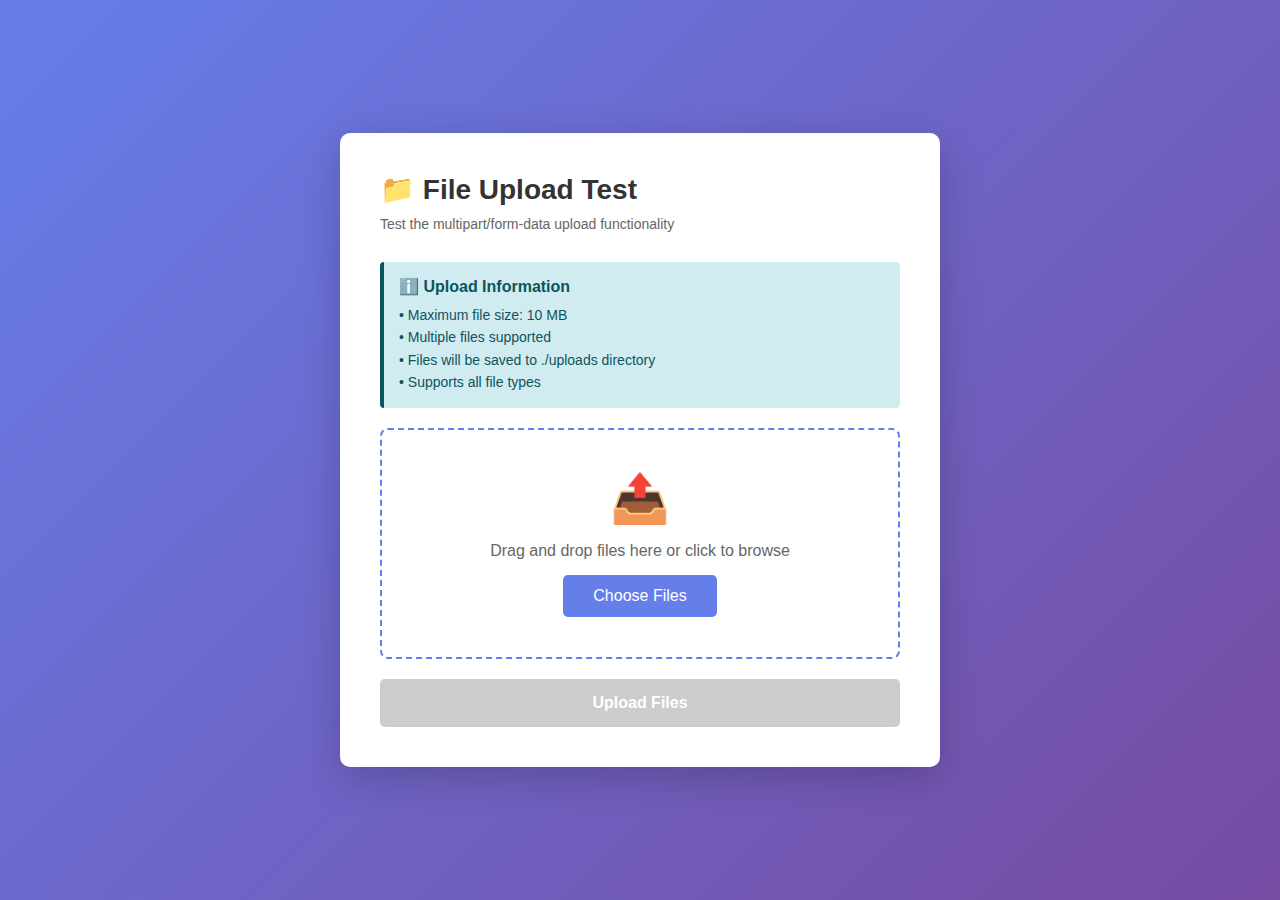
<file: webserver/www/upload.html>
<!DOCTYPE html>
<html lang="en">
<head>
    <meta charset="UTF-8">
    <meta name="viewport" content="width=device-width, initial-scale=1.0">
    <title>Upload Test Form</title>
    <style>
        * {
            margin: 0;
            padding: 0;
            box-sizing: border-box;
        }
        
        body {
            font-family: 'Segoe UI', Tahoma, Geneva, Verdana, sans-serif;
            background: linear-gradient(135deg, #667eea 0%, #764ba2 100%);
            min-height: 100vh;
            display: flex;
            justify-content: center;
            align-items: center;
            padding: 20px;
        }
        
        .container {
            background: white;
            border-radius: 10px;
            box-shadow: 0 10px 40px rgba(0,0,0,0.2);
            max-width: 600px;
            width: 100%;
            padding: 40px;
        }
        
        h1 {
            color: #333;
            margin-bottom: 10px;
            font-size: 28px;
        }
        
        .subtitle {
            color: #666;
            margin-bottom: 30px;
            font-size: 14px;
        }
        
        .upload-area {
            border: 2px dashed #667eea;
            border-radius: 8px;
            padding: 40px;
            text-align: center;
            margin-bottom: 20px;
            transition: all 0.3s;
            cursor: pointer;
        }
        
        .upload-area:hover {
            border-color: #764ba2;
            background-color: #f8f9ff;
        }
        
        .upload-area.dragover {
            border-color: #764ba2;
            background-color: #f0f2ff;
        }
        
        .upload-icon {
            font-size: 48px;
            color: #667eea;
            margin-bottom: 15px;
        }
        
        input[type="file"] {
            display: none;
        }
        
        .file-input-label {
            display: inline-block;
            padding: 12px 30px;
            background: #667eea;
            color: white;
            border-radius: 5px;
            cursor: pointer;
            transition: background 0.3s;
            font-weight: 500;
        }
        
        .file-input-label:hover {
            background: #5568d3;
        }
        
        .file-list {
            margin: 20px 0;
        }
        
        .file-item {
            background: #f8f9fa;
            padding: 12px 15px;
            margin-bottom: 8px;
            border-radius: 5px;
            display: flex;
            justify-content: space-between;
            align-items: center;
        }
        
        .file-name {
            color: #333;
            font-weight: 500;
        }
        
        .file-size {
            color: #666;
            font-size: 12px;
        }
        
        .remove-file {
            background: #dc3545;
            color: white;
            border: none;
            padding: 5px 12px;
            border-radius: 3px;
            cursor: pointer;
            font-size: 12px;
        }
        
        .remove-file:hover {
            background: #c82333;
        }
        
        .upload-button {
            width: 100%;
            padding: 15px;
            background: #28a745;
            color: white;
            border: none;
            border-radius: 5px;
            font-size: 16px;
            font-weight: 600;
            cursor: pointer;
            transition: background 0.3s;
        }
        
        .upload-button:hover {
            background: #218838;
        }
        
        .upload-button:disabled {
            background: #ccc;
            cursor: not-allowed;
        }
        
        .progress-bar {
            width: 100%;
            height: 6px;
            background: #e9ecef;
            border-radius: 3px;
            margin: 20px 0;
            overflow: hidden;
            display: none;
        }
        
        .progress-fill {
            height: 100%;
            background: #667eea;
            width: 0%;
            transition: width 0.3s;
        }
        
        .result {
            margin-top: 20px;
            padding: 15px;
            border-radius: 5px;
            display: none;
        }
        
        .result.success {
            background: #d4edda;
            border: 1px solid #c3e6cb;
            color: #155724;
        }
        
        .result.error {
            background: #f8d7da;
            border: 1px solid #f5c6cb;
            color: #721c24;
        }
        
        .info-box {
            background: #d1ecf1;
            border-left: 4px solid #0c5460;
            padding: 15px;
            margin-bottom: 20px;
            border-radius: 4px;
        }
        
        .info-box h3 {
            color: #0c5460;
            margin-bottom: 8px;
            font-size: 16px;
        }
        
        .info-box p {
            color: #0c5460;
            font-size: 14px;
            line-height: 1.6;
        }
    </style>
</head>
<body>
    <div class="container">
        <h1>📁 File Upload Test</h1>
        <p class="subtitle">Test the multipart/form-data upload functionality</p>
        
        <div class="info-box">
            <h3>ℹ️ Upload Information</h3>
            <p>
                • Maximum file size: 10 MB<br>
                • Multiple files supported<br>
                • Files will be saved to ./uploads directory<br>
                • Supports all file types
            </p>
        </div>
        
        <form id="uploadForm" enctype="multipart/form-data">
            <div class="upload-area" id="uploadArea">
                <div class="upload-icon">📤</div>
                <p style="margin-bottom: 15px; color: #666;">
                    Drag and drop files here or click to browse
                </p>
                <label for="fileInput" class="file-input-label">
                    Choose Files
                </label>
                <input type="file" id="fileInput" name="files" multiple>
            </div>
            
            <div class="file-list" id="fileList"></div>
            
            <div class="progress-bar" id="progressBar">
                <div class="progress-fill" id="progressFill"></div>
            </div>
            
            <button type="submit" class="upload-button" id="uploadButton" disabled>
                Upload Files
            </button>
        </form>
        
        <div class="result" id="result"></div>
    </div>

    <script>
        const uploadArea = document.getElementById('uploadArea');
        const fileInput = document.getElementById('fileInput');
        const fileList = document.getElementById('fileList');
        const uploadButton = document.getElementById('uploadButton');
        const uploadForm = document.getElementById('uploadForm');
        const result = document.getElementById('result');
        const progressBar = document.getElementById('progressBar');
        const progressFill = document.getElementById('progressFill');
        
        let selectedFiles = [];
        
        // Click to upload
        uploadArea.addEventListener('click', () => {
            fileInput.click();
        });
        
        // File selection
        fileInput.addEventListener('change', (e) => {
            handleFiles(e.target.files);
        });
        
        // Drag and drop
        uploadArea.addEventListener('dragover', (e) => {
            e.preventDefault();
            uploadArea.classList.add('dragover');
        });
        
        uploadArea.addEventListener('dragleave', () => {
            uploadArea.classList.remove('dragover');
        });
        
        uploadArea.addEventListener('drop', (e) => {
            e.preventDefault();
            uploadArea.classList.remove('dragover');
            handleFiles(e.dataTransfer.files);
        });
        
        function handleFiles(files) {
            for (let file of files) {
                if (!selectedFiles.some(f => f.name === file.name && f.size === file.size)) {
                    selectedFiles.push(file);
                }
            }
            updateFileList();
        }
        
        function updateFileList() {
            fileList.innerHTML = '';
            
            selectedFiles.forEach((file, index) => {
                const fileItem = document.createElement('div');
                fileItem.className = 'file-item';
                
                const fileInfo = document.createElement('div');
                const fileName = document.createElement('div');
                fileName.className = 'file-name';
                fileName.textContent = file.name;
                
                const fileSize = document.createElement('div');
                fileSize.className = 'file-size';
                fileSize.textContent = formatBytes(file.size);
                
                fileInfo.appendChild(fileName);
                fileInfo.appendChild(fileSize);
                
                const removeBtn = document.createElement('button');
                removeBtn.className = 'remove-file';
                removeBtn.textContent = '✕ Remove';
                removeBtn.type = 'button';
                removeBtn.onclick = () => removeFile(index);
                
                fileItem.appendChild(fileInfo);
                fileItem.appendChild(removeBtn);
                fileList.appendChild(fileItem);
            });
            
            uploadButton.disabled = selectedFiles.length === 0;
        }
        
        function removeFile(index) {
            selectedFiles.splice(index, 1);
            updateFileList();
        }
        
        function formatBytes(bytes) {
            if (bytes === 0) return '0 Bytes';
            const k = 1024;
            const sizes = ['Bytes', 'KB', 'MB', 'GB'];
            const i = Math.floor(Math.log(bytes) / Math.log(k));
            return Math.round(bytes / Math.pow(k, i) * 100) / 100 + ' ' + sizes[i];
        }
        
        uploadForm.addEventListener('submit', async (e) => {
            e.preventDefault();
            
            if (selectedFiles.length === 0) return;
            
            const formData = new FormData();
            selectedFiles.forEach(file => {
                formData.append('file', file);
            });
            
            uploadButton.disabled = true;
            uploadButton.textContent = 'Uploading...';
            progressBar.style.display = 'block';
            result.style.display = 'none';
            
            try {
                const xhr = new XMLHttpRequest();
                
                xhr.upload.addEventListener('progress', (e) => {
                    if (e.lengthComputable) {
                        const percent = (e.loaded / e.total) * 100;
                        progressFill.style.width = percent + '%';
                    }
                });
                
                xhr.addEventListener('load', () => {
                    progressBar.style.display = 'none';
                    
                    if (xhr.status === 200) {
                        result.className = 'result success';
                        result.innerHTML = '<strong>✓ Success!</strong><br>' + xhr.responseText;
                        selectedFiles = [];
                        updateFileList();
                        fileInput.value = '';
                    } else {
                        result.className = 'result error';
                        result.innerHTML = '<strong>✗ Error!</strong><br>Upload failed with status ' + xhr.status;
                    }
                    
                    result.style.display = 'block';
                    uploadButton.disabled = false;
                    uploadButton.textContent = 'Upload Files';
                    progressFill.style.width = '0%';
                });
                
                xhr.addEventListener('error', () => {
                    progressBar.style.display = 'none';
                    result.className = 'result error';
                    result.innerHTML = '<strong>✗ Error!</strong><br>Network error occurred';
                    result.style.display = 'block';
                    uploadButton.disabled = false;
                    uploadButton.textContent = 'Upload Files';
                    progressFill.style.width = '0%';
                });
                
                xhr.open('POST', '/upload', true);
                xhr.send(formData);
                
            } catch (error) {
                progressBar.style.display = 'none';
                result.className = 'result error';
                result.innerHTML = '<strong>✗ Error!</strong><br>' + error.message;
                result.style.display = 'block';
                uploadButton.disabled = false;
                uploadButton.textContent = 'Upload Files';
            }
        });
    </script>
</body>
</html>
</file>
<file: webserv/www/styles.css>
* {
    margin: 0;
    padding: 0;
    box-sizing: border-box;
}

body {
    font-family: -apple-system, BlinkMacSystemFont, 'Segoe UI', Roboto, Oxygen, Ubuntu, Cantarell, sans-serif;
    background: linear-gradient(135deg, rgba(15, 23, 42, 0.85) 0%, rgba(88, 28, 135, 0.85) 50%, rgba(15, 23, 42, 0.85) 100%), 
                url('images/boliviainteligente--IbKKez1e0I-unsplash.jpg');
    background-size: cover;
    background-attachment: fixed;
    background-position: center;
    color: #e9d5ff;
    min-height: 100vh;
}

@keyframes pulse {
    0%, 100% { opacity: 1; }
    50% { opacity: 0.5; }
}

header {
    background: rgba(0, 0, 0, 0.4);
    backdrop-filter: blur(10px);
    border-bottom: 1px solid rgba(168, 85, 247, 0.2);
    padding: 1.5rem 2rem;
    position: relative;
    overflow: hidden;
}

header::before {
    content: '';
    position: absolute;
    top: 0;
    left: 0;
    right: 0;
    bottom: 0;
    background-image: url('images/03d5cbf9-6bcd-498d-af27-1c7dad58dadc.png');
    background-size: 500px;
    opacity: 0.02;
    pointer-events: none;
}

header .header-content {
    position: relative;
    z-index: 1;
}

.header-content {
    max-width: 1200px;
    margin: 0 auto;
    display: flex;
    justify-content: space-between;
    align-items: center;
}

.logo {
    display: flex;
    align-items: center;
    gap: 1rem;
}

.logo-icon {
    width: 60px;
    height: 60px;
    object-fit: contain;
    border-radius: 8px;
}

.logo h1 {
    color: white;
    font-size: 2rem;
}

.logo p {
    color: #c084fc;
    font-size: 0.9rem;
}

.status {
    padding: 0.5rem 1rem;
    background: rgba(34, 197, 94, 0.2);
    border: 1px solid rgba(34, 197, 94, 0.3);
    border-radius: 8px;
    display: flex;
    align-items: center;
    gap: 0.5rem;
}

.status-dot {
    width: 8px;
    height: 8px;
    background: #22c55e;
    border-radius: 50%;
    animation: pulse 2s infinite;
}

@keyframes pulse {
    0%, 100% { opacity: 1; }
    50% { opacity: 0.5; }
}

nav {
    background: rgba(0, 0, 0, 0.2);
    backdrop-filter: blur(5px);
    border-bottom: 1px solid rgba(168, 85, 247, 0.1);
}

.nav-content {
    max-width: 1200px;
    margin: 0 auto;
    display: flex;
    gap: 0.5rem;
    overflow-x: auto;
    padding: 0 2rem;
}

.nav-btn {
    padding: 1rem 1.5rem;
    background: none;
    border: none;
    color: #c084fc;
    cursor: pointer;
    font-size: 1rem;
    white-space: nowrap;
    transition: all 0.3s;
    border-bottom: 2px solid transparent;
}

.nav-btn:hover {
    color: white;
    background: rgba(255, 255, 255, 0.05);
}

.nav-btn.active {
    color: white;
    border-bottom-color: #a855f7;
    background: rgba(168, 85, 247, 0.1);
}

main {
    max-width: 1200px;
    margin: 2rem auto;
    padding: 0 2rem;
}

.tab-content {
    display: none;
}

.tab-content.active {
    display: block;
}

.card {
    background: rgba(255, 255, 255, 0.05);
    backdrop-filter: blur(10px);
    border: 1px solid rgba(168, 85, 247, 0.2);
    border-radius: 1rem;
    padding: 2rem;
    margin-bottom: 1.5rem;
    position: relative;
    overflow: hidden;
}

.card::before {
    content: '';
    position: absolute;
    top: 0;
    left: 0;
    right: 0;
    bottom: 0;
    background-image: url('images/97b00168-a2ca-4eb1-bfe4-07c6f0b4dbd2.png');
    background-size: 400px;
    background-position: -20% -20%;
    opacity: 0.03;
    pointer-events: none;
    z-index: 0;
}

.card > * {
    position: relative;
    z-index: 1;
}

h2 {
    color: white;
    font-size: 2rem;
    margin-bottom: 1rem;
}

h3 {
    color: white;
    font-size: 1.5rem;
    margin-bottom: 0.75rem;
}

.grid {
    display: grid;
    grid-template-columns: repeat(auto-fit, minmax(300px, 1fr));
    gap: 1.5rem;
    margin-top: 2rem;
}

.feature-card {
    background: linear-gradient(135deg, rgba(168, 85, 247, 0.1), rgba(236, 72, 153, 0.1));
    border: 1px solid rgba(168, 85, 247, 0.2);
    border-radius: 1rem;
    padding: 1.5rem;
    position: relative;
    overflow: hidden;
    transition: all 0.3s ease;
}

.feature-card::before {
    content: '';
    position: absolute;
    top: 0;
    right: -30%;
    bottom: 0;
    width: 50%;
    background-image: url('images/8aa4ecf9-979c-4dea-b6e0-7e8a5550d02c.png');
    background-size: 300px;
    background-position: center;
    opacity: 0.05;
    pointer-events: none;
}

.feature-card:hover {
    transform: translateY(-5px);
    border-color: rgba(168, 85, 247, 0.4);
    background: linear-gradient(135deg, rgba(168, 85, 247, 0.15), rgba(236, 72, 153, 0.15));
}

.feature-card > * {
    position: relative;
    z-index: 1;
}

.feature-icon {
    width: 48px;
    height: 48px;
    margin-bottom: 1rem;
    font-size: 2rem;
}

.btn {
    padding: 1rem 2rem;
    border: none;
    border-radius: 0.75rem;
    font-size: 1rem;
    cursor: pointer;
    transition: all 0.3s;
    font-weight: 600;
    width: 100%;
}

.btn-primary {
    background: linear-gradient(135deg, #3b82f6, #2563eb);
    color: white;
}

.btn-success {
    background: linear-gradient(135deg, #22c55e, #16a34a);
    color: white;
}

.btn-danger {
    background: linear-gradient(135deg, #ef4444, #dc2626);
    color: white;
}

.btn:hover {
    transform: scale(1.05);
}

.test-section {
    display: grid;
    grid-template-columns: repeat(auto-fit, minmax(200px, 1fr));
    gap: 1rem;
    margin-bottom: 2rem;
}

.input-group {
    display: flex;
    gap: 1rem;
    margin-bottom: 1rem;
}

input, select {
    padding: 0.75rem;
    background: rgba(30, 41, 59, 0.5);
    border: 1px solid rgba(168, 85, 247, 0.3);
    border-radius: 0.5rem;
    color: white;
    font-size: 1rem;
}

input {
    flex: 1;
}

.result-card {
    background: rgba(30, 41, 59, 0.5);
    border: 1px solid rgba(168, 85, 247, 0.2);
    border-radius: 0.75rem;
    padding: 1.5rem;
    margin-bottom: 1rem;
}

.status-badge {
    display: inline-block;
    padding: 0.25rem 0.75rem;
    border-radius: 0.5rem;
    font-size: 0.875rem;
    font-weight: 600;
}

.status-success {
    background: rgba(34, 197, 94, 0.2);
    color: #22c55e;
}

.status-error {
    background: rgba(239, 68, 68, 0.2);
    color: #ef4444;
}

pre {
    background: rgba(0, 0, 0, 0.4);
    padding: 1rem;
    border-radius: 0.5rem;
    overflow-x: auto;
    color: #86efac;
    font-size: 0.875rem;
}

.upload-zone {
    border: 2px dashed rgba(168, 85, 247, 0.3);
    border-radius: 1rem;
    padding: 3rem;
    text-align: center;
    cursor: pointer;
    transition: all 0.3s;
    position: relative;
    overflow: hidden;
    background: rgba(30, 41, 59, 0.3);
}

.upload-zone::before {
    content: '';
    position: absolute;
    top: 0;
    left: 0;
    right: 0;
    bottom: 0;
    background-image: url('images/8aa4ecf9-979c-4dea-b6e0-7e8a5550d02c.png');
    background-size: 500px;
    opacity: 0.05;
    pointer-events: none;
}

.upload-zone:hover {
    border-color: rgba(168, 85, 247, 0.6);
    background: rgba(168, 85, 247, 0.08);
}

.upload-zone > * {
    position: relative;
    z-index: 1;
}

.upload-icon {
    font-size: 4rem;
    margin-bottom: 1rem;
}

.check-list {
    list-style: none;
}

.check-list li {
    padding: 0.5rem 0;
    display: flex;
    align-items: center;
    gap: 0.75rem;
}

.check-list li::before {
    content: "✓";
    color: #22c55e;
    font-weight: bold;
    font-size: 1.2rem;
}

footer {
    background: rgba(0, 0, 0, 0.4);
    backdrop-filter: blur(10px);
    border-top: 1px solid rgba(168, 85, 247, 0.2);
    padding: 2rem;
    margin-top: 4rem;
    text-align: center;
}

.no-results {
    text-align: center;
    padding: 3rem;
    color: #c084fc;
}

.component-card {
    background: rgba(30, 41, 59, 0.5);
    border: 1px solid rgba(168, 85, 247, 0.2);
    border-radius: 0.75rem;
    padding: 1.5rem;
    margin-bottom: 1rem;
}

.component-title {
    color: #c084fc;
    font-weight: bold;
    margin-bottom: 0.5rem;
}

.code-tag {
    background: rgba(0, 0, 0, 0.4);
    padding: 0.25rem 0.75rem;
    border-radius: 0.25rem;
    color: #86efac;
    font-family: monospace;
    font-size: 0.875rem;
}

/* Expandable Resource Categories */
.resources-container {
    display: flex;
    flex-direction: column;
    gap: 1rem;
    max-width: 900px;
    margin: 0 auto;
}

.resource-category {
    border: 1px solid rgba(168, 85, 247, 0.2);
    border-radius: 0.75rem;
    overflow: hidden;
    background: rgba(30, 41, 59, 0.3);
    transition: all 0.3s ease;
}

.resource-header {
    display: flex;
    justify-content: space-between;
    align-items: center;
    padding: 1.5rem;
    background: linear-gradient(135deg, rgba(168, 85, 247, 0.1) 0%, rgba(236, 72, 153, 0.05) 100%);
    cursor: pointer;
    user-select: none;
    transition: all 0.3s ease;
    border-bottom: 1px solid rgba(168, 85, 247, 0.2);
}

.resource-header:hover {
    background: linear-gradient(135deg, rgba(168, 85, 247, 0.2) 0%, rgba(236, 72, 153, 0.1) 100%);
}

.resource-header h3 {
    margin: 0;
    font-size: 1.1rem;
    color: #e9d5ff;
    font-weight: 600;
}

.toggle-icon {
    font-size: 1.5rem;
    color: #a855f7;
    transition: transform 0.3s ease;
    font-weight: bold;
}

.resource-category.expanded .toggle-icon {
    transform: rotate(45deg);
}

.resource-content {
    display: none;
    padding: 1.5rem;
    gap: 1.5rem;
    flex-direction: column;
}

.resource-category.expanded .resource-content {
    display: flex;
    animation: slideDown 0.3s ease;
}

@keyframes slideDown {
    from {
        opacity: 0;
        transform: translateY(-10px);
    }
    to {
        opacity: 1;
        transform: translateY(0);
    }
}

.resource-item {
    padding: 1rem;
    background: rgba(15, 23, 42, 0.5);
    border-left: 3px solid #a855f7;
    border-radius: 0.5rem;
    transition: all 0.3s ease;
}

.resource-item:hover {
    background: rgba(15, 23, 42, 0.8);
    border-left-color: #ec4899;
    transform: translateX(5px);
}

.resource-item h4 {
    color: #c084fc;
    margin: 0 0 0.5rem 0;
    font-size: 0.95rem;
}

.resource-item p {
    color: #d8b4fe;
    margin: 0 0 0.75rem 0;
    font-size: 0.875rem;
    line-height: 1.5;
}

.resource-item code {
    background: rgba(0, 0, 0, 0.3);
    padding: 0.15rem 0.4rem;
    border-radius: 0.25rem;
    color: #86efac;
    font-family: monospace;
    font-size: 0.8rem;
}

.resource-link {
    display: inline-block;
    color: #a855f7;
    text-decoration: none;
    font-weight: 500;
    font-size: 0.875rem;
    transition: all 0.2s ease;
    padding: 0.4rem 0.8rem;
    border-radius: 0.4rem;
    border: 1px solid rgba(168, 85, 247, 0.3);
}

.resource-link:hover {
    color: #ec4899;
    background: rgba(168, 85, 247, 0.1);
    border-color: rgba(236, 72, 153, 0.5);
}

/* Performance Metrics Styles */
.metrics-grid {
    display: grid;
    grid-template-columns: repeat(auto-fit, minmax(200px, 1fr));
    gap: 2rem;
    margin-top: 1.5rem;
}

.metric-card {
    text-align: center;
}

.metric-value {
    font-size: 3rem;
    font-weight: bold;
    margin-bottom: 0.5rem;
}

.metric-value.response-time {
    color: #22c55e;
}

.metric-value.requests {
    color: #3b82f6;
}

.metric-value.connections {
    color: #f59e0b;
}

.metric-value.errors {
    color: #ef4444;
}

.metric-label {
    margin: 0;
    font-weight: 500;
}

.metric-subtitle {
    font-size: 0.85rem;
    color: #888;
    margin-top: 0.3rem;
    margin: 0;
}
</file>
<file: webserv/www/chatbot.css>
/* Chatbot Styles */
.chatbot-button {
    position: fixed;
    bottom: 2rem;
    right: 2rem;
    width: 60px;
    height: 60px;
    border-radius: 50%;
    background: linear-gradient(135deg, #a855f7, #ec4899);
    border: none;
    cursor: pointer;
    box-shadow: 0 4px 20px rgba(168, 85, 247, 0.4);
    display: flex;
    align-items: center;
    justify-content: center;
    font-size: 1.5rem;
    transition: all 0.3s;
    z-index: 1000;
}

.chatbot-button:hover {
    transform: scale(1.1);
    box-shadow: 0 6px 30px rgba(168, 85, 247, 0.6);
}

.chatbot-tooltip {
    position: absolute;
    bottom: 75px;
    right: 0;
    background: linear-gradient(135deg, #a855f7, #ec4899);
    color: white;
    padding: 0.75rem 1.25rem;
    border-radius: 0.75rem;
    font-size: 0.9rem;
    white-space: nowrap;
    opacity: 0;
    pointer-events: none;
    transition: opacity 0.3s;
    box-shadow: 0 4px 15px rgba(168, 85, 247, 0.4);
}

.chatbot-tooltip::after {
    content: '';
    position: absolute;
    bottom: -8px;
    right: 20px;
    width: 0;
    height: 0;
    border-left: 8px solid transparent;
    border-right: 8px solid transparent;
    border-top: 8px solid rgba(236, 72, 153, 1);
}

.chatbot-button:hover .chatbot-tooltip {
    opacity: 1;
}

.chatbot-window.open ~ .chatbot-button .chatbot-tooltip {
    opacity: 0;
}

.chatbot-window {
    position: fixed;
    bottom: 6rem;
    right: 2rem;
    width: 380px;
    height: 500px;
    background: rgba(15, 23, 42, 0.95);
    backdrop-filter: blur(20px);
    border: 1px solid rgba(168, 85, 247, 0.3);
    border-radius: 1rem;
    box-shadow: 0 10px 40px rgba(0, 0, 0, 0.5);
    display: none;
    flex-direction: column;
    z-index: 1000;
}

.chatbot-window.open {
    display: flex;
}

.chatbot-header {
    padding: 1rem;
    background: linear-gradient(135deg, #a855f7, #ec4899);
    border-radius: 1rem 1rem 0 0;
    display: flex;
    justify-content: space-between;
    align-items: center;
}

.chatbot-header h3 {
    margin: 0;
    font-size: 1.1rem;
    color: white;
}

.chatbot-close {
    background: none;
    border: none;
    color: white;
    font-size: 1.5rem;
    cursor: pointer;
    padding: 0;
    width: 30px;
    height: 30px;
    display: flex;
    align-items: center;
    justify-content: center;
    border-radius: 50%;
    transition: background 0.3s;
}

.chatbot-close:hover {
    background: rgba(255, 255, 255, 0.2);
}

.chatbot-messages {
    flex: 1;
    overflow-y: auto;
    padding: 1rem;
    display: flex;
    flex-direction: column;
    gap: 1rem;
}

.chatbot-message {
    display: flex;
    gap: 0.75rem;
    animation: slideIn 0.3s ease-out;
}

@keyframes slideIn {
    from {
        opacity: 0;
        transform: translateY(10px);
    }
    to {
        opacity: 1;
        transform: translateY(0);
    }
}

.chatbot-avatar {
    width: 36px;
    height: 36px;
    border-radius: 50%;
    display: flex;
    align-items: center;
    justify-content: center;
    flex-shrink: 0;
    font-size: 1.2rem;
}

.chatbot-avatar.bot {
    background: linear-gradient(135deg, #a855f7, #ec4899);
}

.chatbot-avatar.user {
    background: rgba(59, 130, 246, 0.3);
}

.chatbot-bubble {
    background: rgba(255, 255, 255, 0.05);
    border: 1px solid rgba(168, 85, 247, 0.2);
    padding: 0.75rem 1rem;
    border-radius: 1rem;
    max-width: 80%;
    line-height: 1.5;
}

.chatbot-bubble.user {
    background: rgba(59, 130, 246, 0.2);
    border-color: rgba(59, 130, 246, 0.3);
    margin-left: auto;
}

.chatbot-suggestions {
    display: flex;
    flex-wrap: wrap;
    gap: 0.5rem;
    margin-top: 0.5rem;
}

.chatbot-suggestion {
    background: rgba(168, 85, 247, 0.2);
    border: 1px solid rgba(168, 85, 247, 0.3);
    padding: 0.5rem 1rem;
    border-radius: 1rem;
    font-size: 0.875rem;
    cursor: pointer;
    transition: all 0.3s;
}

.chatbot-suggestion:hover {
    background: rgba(168, 85, 247, 0.3);
    border-color: rgba(168, 85, 247, 0.5);
}

.chatbot-input-area {
    padding: 1rem;
    border-top: 1px solid rgba(168, 85, 247, 0.2);
    display: flex;
    gap: 0.5rem;
}

.chatbot-input {
    flex: 1;
    padding: 0.75rem;
    background: rgba(255, 255, 255, 0.05);
    border: 1px solid rgba(168, 85, 247, 0.3);
    border-radius: 0.5rem;
    color: white;
    font-size: 0.9rem;
}

.chatbot-input:focus {
    outline: none;
    border-color: rgba(168, 85, 247, 0.5);
}

.chatbot-send {
    padding: 0.75rem 1rem;
    background: linear-gradient(135deg, #a855f7, #ec4899);
    border: none;
    border-radius: 0.5rem;
    color: white;
    cursor: pointer;
    font-weight: 600;
    transition: all 0.3s;
}

.chatbot-send:hover {
    transform: scale(1.05);
}

@media (max-width: 768px) {
    .chatbot-window {
        right: 1rem;
        left: 1rem;
        width: auto;
    }
}
</file>
<file: webserver/site/styles.css>
* {
    margin: 0;
    padding: 0;
    box-sizing: border-box;
}

body {
    font-family: -apple-system, BlinkMacSystemFont, 'Segoe UI', Roboto, Oxygen, Ubuntu, Cantarell, sans-serif;
    background: linear-gradient(135deg, rgba(15, 23, 42, 0.85) 0%, rgba(88, 28, 135, 0.85) 50%, rgba(15, 23, 42, 0.85) 100%), 
                url('images/boliviainteligente--IbKKez1e0I-unsplash.jpg');
    background-size: cover;
    background-attachment: fixed;
    background-position: center;
    color: #e9d5ff;
    min-height: 100vh;
}

@keyframes pulse {
    0%, 100% { opacity: 1; }
    50% { opacity: 0.5; }
}

header {
    background: rgba(0, 0, 0, 0.4);
    backdrop-filter: blur(10px);
    border-bottom: 1px solid rgba(168, 85, 247, 0.2);
    padding: 1.5rem 2rem;
    position: relative;
    overflow: hidden;
}

header::before {
    content: '';
    position: absolute;
    top: 0;
    left: 0;
    right: 0;
    bottom: 0;
    background-image: url('images/03d5cbf9-6bcd-498d-af27-1c7dad58dadc.png');
    background-size: 500px;
    opacity: 0.02;
    pointer-events: none;
}

header .header-content {
    position: relative;
    z-index: 1;
}

.header-content {
    max-width: 1200px;
    margin: 0 auto;
    display: flex;
    justify-content: space-between;
    align-items: center;
}

.logo {
    display: flex;
    align-items: center;
    gap: 1rem;
}

.logo-icon {
    width: 60px;
    height: 60px;
    object-fit: contain;
    border-radius: 8px;
}

.logo h1 {
    color: white;
    font-size: 2rem;
}

.logo p {
    color: #c084fc;
    font-size: 0.9rem;
}

.status {
    padding: 0.5rem 1rem;
    background: rgba(34, 197, 94, 0.2);
    border: 1px solid rgba(34, 197, 94, 0.3);
    border-radius: 8px;
    display: flex;
    align-items: center;
    gap: 0.5rem;
}

.status-dot {
    width: 8px;
    height: 8px;
    background: #22c55e;
    border-radius: 50%;
    animation: pulse 2s infinite;
}

@keyframes pulse {
    0%, 100% { opacity: 1; }
    50% { opacity: 0.5; }
}

nav {
    background: rgba(0, 0, 0, 0.2);
    backdrop-filter: blur(5px);
    border-bottom: 1px solid rgba(168, 85, 247, 0.1);
}

.nav-content {
    max-width: 1200px;
    margin: 0 auto;
    display: flex;
    gap: 0.5rem;
    overflow-x: auto;
    padding: 0 2rem;
}

.nav-btn {
    padding: 1rem 1.5rem;
    background: none;
    border: none;
    color: #c084fc;
    cursor: pointer;
    font-size: 1rem;
    white-space: nowrap;
    transition: all 0.3s;
    border-bottom: 2px solid transparent;
}

.nav-btn:hover {
    color: white;
    background: rgba(255, 255, 255, 0.05);
}

.nav-btn.active {
    color: white;
    border-bottom-color: #a855f7;
    background: rgba(168, 85, 247, 0.1);
}

main {
    max-width: 1200px;
    margin: 2rem auto;
    padding: 0 2rem;
}

.tab-content {
    display: none;
}

.tab-content.active {
    display: block;
}

.card {
    background: rgba(255, 255, 255, 0.05);
    backdrop-filter: blur(10px);
    border: 1px solid rgba(168, 85, 247, 0.2);
    border-radius: 1rem;
    padding: 2rem;
    margin-bottom: 1.5rem;
    position: relative;
    overflow: hidden;
}

.card::before {
    content: '';
    position: absolute;
    top: 0;
    left: 0;
    right: 0;
    bottom: 0;
    background-image: url('images/97b00168-a2ca-4eb1-bfe4-07c6f0b4dbd2.png');
    background-size: 400px;
    background-position: -20% -20%;
    opacity: 0.03;
    pointer-events: none;
    z-index: 0;
}

.card > * {
    position: relative;
    z-index: 1;
}

h2 {
    color: white;
    font-size: 2rem;
    margin-bottom: 1rem;
}

h3 {
    color: white;
    font-size: 1.5rem;
    margin-bottom: 0.75rem;
}

.grid {
    display: grid;
    grid-template-columns: repeat(auto-fit, minmax(300px, 1fr));
    gap: 1.5rem;
    margin-top: 2rem;
}

.feature-card {
    background: linear-gradient(135deg, rgba(168, 85, 247, 0.1), rgba(236, 72, 153, 0.1));
    border: 1px solid rgba(168, 85, 247, 0.2);
    border-radius: 1rem;
    padding: 1.5rem;
    position: relative;
    overflow: hidden;
    transition: all 0.3s ease;
}

.feature-card::before {
    content: '';
    position: absolute;
    top: 0;
    right: -30%;
    bottom: 0;
    width: 50%;
    background-image: url('images/8aa4ecf9-979c-4dea-b6e0-7e8a5550d02c.png');
    background-size: 300px;
    background-position: center;
    opacity: 0.05;
    pointer-events: none;
}

.feature-card:hover {
    transform: translateY(-5px);
    border-color: rgba(168, 85, 247, 0.4);
    background: linear-gradient(135deg, rgba(168, 85, 247, 0.15), rgba(236, 72, 153, 0.15));
}

.feature-card > * {
    position: relative;
    z-index: 1;
}

.feature-icon {
    width: 48px;
    height: 48px;
    margin-bottom: 1rem;
    font-size: 2rem;
}

.btn {
    padding: 1rem 2rem;
    border: none;
    border-radius: 0.75rem;
    font-size: 1rem;
    cursor: pointer;
    transition: all 0.3s;
    font-weight: 600;
    width: 100%;
}

.btn-primary {
    background: linear-gradient(135deg, #3b82f6, #2563eb);
    color: white;
}

.btn-success {
    background: linear-gradient(135deg, #22c55e, #16a34a);
    color: white;
}

.btn-danger {
    background: linear-gradient(135deg, #ef4444, #dc2626);
    color: white;
}

.btn:hover {
    transform: scale(1.05);
}

.test-section {
    display: grid;
    grid-template-columns: repeat(auto-fit, minmax(200px, 1fr));
    gap: 1rem;
    margin-bottom: 2rem;
}

.input-group {
    display: flex;
    gap: 1rem;
    margin-bottom: 1rem;
}

input, select {
    padding: 0.75rem;
    background: rgba(30, 41, 59, 0.5);
    border: 1px solid rgba(168, 85, 247, 0.3);
    border-radius: 0.5rem;
    color: white;
    font-size: 1rem;
}

input {
    flex: 1;
}

.result-card {
    background: rgba(30, 41, 59, 0.5);
    border: 1px solid rgba(168, 85, 247, 0.2);
    border-radius: 0.75rem;
    padding: 1.5rem;
    margin-bottom: 1rem;
}

.status-badge {
    display: inline-block;
    padding: 0.25rem 0.75rem;
    border-radius: 0.5rem;
    font-size: 0.875rem;
    font-weight: 600;
}

.status-success {
    background: rgba(34, 197, 94, 0.2);
    color: #22c55e;
}

.status-error {
    background: rgba(239, 68, 68, 0.2);
    color: #ef4444;
}

pre {
    background: rgba(0, 0, 0, 0.4);
    padding: 1rem;
    border-radius: 0.5rem;
    overflow-x: auto;
    color: #86efac;
    font-size: 0.875rem;
}

.upload-zone {
    border: 2px dashed rgba(168, 85, 247, 0.3);
    border-radius: 1rem;
    padding: 3rem;
    text-align: center;
    cursor: pointer;
    transition: all 0.3s;
    position: relative;
    overflow: hidden;
    background: rgba(30, 41, 59, 0.3);
}

.upload-zone::before {
    content: '';
    position: absolute;
    top: 0;
    left: 0;
    right: 0;
    bottom: 0;
    background-image: url('images/8aa4ecf9-979c-4dea-b6e0-7e8a5550d02c.png');
    background-size: 500px;
    opacity: 0.05;
    pointer-events: none;
}

.upload-zone:hover {
    border-color: rgba(168, 85, 247, 0.6);
    background: rgba(168, 85, 247, 0.08);
}

.upload-zone > * {
    position: relative;
    z-index: 1;
}

.upload-icon {
    font-size: 4rem;
    margin-bottom: 1rem;
}

.check-list {
    list-style: none;
}

.check-list li {
    padding: 0.5rem 0;
    display: flex;
    align-items: center;
    gap: 0.75rem;
}

.check-list li::before {
    content: "✓";
    color: #22c55e;
    font-weight: bold;
    font-size: 1.2rem;
}

footer {
    background: rgba(0, 0, 0, 0.4);
    backdrop-filter: blur(10px);
    border-top: 1px solid rgba(168, 85, 247, 0.2);
    padding: 2rem;
    margin-top: 4rem;
    text-align: center;
}

.no-results {
    text-align: center;
    padding: 3rem;
    color: #c084fc;
}

.component-card {
    background: rgba(30, 41, 59, 0.5);
    border: 1px solid rgba(168, 85, 247, 0.2);
    border-radius: 0.75rem;
    padding: 1.5rem;
    margin-bottom: 1rem;
}

.component-title {
    color: #c084fc;
    font-weight: bold;
    margin-bottom: 0.5rem;
}

.code-tag {
    background: rgba(0, 0, 0, 0.4);
    padding: 0.25rem 0.75rem;
    border-radius: 0.25rem;
    color: #86efac;
    font-family: monospace;
    font-size: 0.875rem;
}

/* Expandable Resource Categories */
.resources-container {
    display: flex;
    flex-direction: column;
    gap: 1rem;
    max-width: 900px;
    margin: 0 auto;
}

.resource-category {
    border: 1px solid rgba(168, 85, 247, 0.2);
    border-radius: 0.75rem;
    overflow: hidden;
    background: rgba(30, 41, 59, 0.3);
    transition: all 0.3s ease;
}

.resource-header {
    display: flex;
    justify-content: space-between;
    align-items: center;
    padding: 1.5rem;
    background: linear-gradient(135deg, rgba(168, 85, 247, 0.1) 0%, rgba(236, 72, 153, 0.05) 100%);
    cursor: pointer;
    user-select: none;
    transition: all 0.3s ease;
    border-bottom: 1px solid rgba(168, 85, 247, 0.2);
}

.resource-header:hover {
    background: linear-gradient(135deg, rgba(168, 85, 247, 0.2) 0%, rgba(236, 72, 153, 0.1) 100%);
}

.resource-header h3 {
    margin: 0;
    font-size: 1.1rem;
    color: #e9d5ff;
    font-weight: 600;
}

.toggle-icon {
    font-size: 1.5rem;
    color: #a855f7;
    transition: transform 0.3s ease;
    font-weight: bold;
}

.resource-category.expanded .toggle-icon {
    transform: rotate(45deg);
}

.resource-content {
    display: none;
    padding: 1.5rem;
    gap: 1.5rem;
    flex-direction: column;
}

.resource-category.expanded .resource-content {
    display: flex;
    animation: slideDown 0.3s ease;
}

@keyframes slideDown {
    from {
        opacity: 0;
        transform: translateY(-10px);
    }
    to {
        opacity: 1;
        transform: translateY(0);
    }
}

.resource-item {
    padding: 1rem;
    background: rgba(15, 23, 42, 0.5);
    border-left: 3px solid #a855f7;
    border-radius: 0.5rem;
    transition: all 0.3s ease;
}

.resource-item:hover {
    background: rgba(15, 23, 42, 0.8);
    border-left-color: #ec4899;
    transform: translateX(5px);
}

.resource-item h4 {
    color: #c084fc;
    margin: 0 0 0.5rem 0;
    font-size: 0.95rem;
}

.resource-item p {
    color: #d8b4fe;
    margin: 0 0 0.75rem 0;
    font-size: 0.875rem;
    line-height: 1.5;
}

.resource-item code {
    background: rgba(0, 0, 0, 0.3);
    padding: 0.15rem 0.4rem;
    border-radius: 0.25rem;
    color: #86efac;
    font-family: monospace;
    font-size: 0.8rem;
}

.resource-link {
    display: inline-block;
    color: #a855f7;
    text-decoration: none;
    font-weight: 500;
    font-size: 0.875rem;
    transition: all 0.2s ease;
    padding: 0.4rem 0.8rem;
    border-radius: 0.4rem;
    border: 1px solid rgba(168, 85, 247, 0.3);
}

.resource-link:hover {
    color: #ec4899;
    background: rgba(168, 85, 247, 0.1);
    border-color: rgba(236, 72, 153, 0.5);
}
</file>
<file: webserver/site/chatbot.css>
/* Chatbot Styles */
.chatbot-button {
    position: fixed;
    bottom: 2rem;
    right: 2rem;
    width: 60px;
    height: 60px;
    border-radius: 50%;
    background: linear-gradient(135deg, #a855f7, #ec4899);
    border: none;
    cursor: pointer;
    box-shadow: 0 4px 20px rgba(168, 85, 247, 0.4);
    display: flex;
    align-items: center;
    justify-content: center;
    font-size: 1.5rem;
    transition: all 0.3s;
    z-index: 1000;
}

.chatbot-button:hover {
    transform: scale(1.1);
    box-shadow: 0 6px 30px rgba(168, 85, 247, 0.6);
}

.chatbot-tooltip {
    position: absolute;
    bottom: 75px;
    right: 0;
    background: linear-gradient(135deg, #a855f7, #ec4899);
    color: white;
    padding: 0.75rem 1.25rem;
    border-radius: 0.75rem;
    font-size: 0.9rem;
    white-space: nowrap;
    opacity: 0;
    pointer-events: none;
    transition: opacity 0.3s;
    box-shadow: 0 4px 15px rgba(168, 85, 247, 0.4);
}

.chatbot-tooltip::after {
    content: '';
    position: absolute;
    bottom: -8px;
    right: 20px;
    width: 0;
    height: 0;
    border-left: 8px solid transparent;
    border-right: 8px solid transparent;
    border-top: 8px solid rgba(236, 72, 153, 1);
}

.chatbot-button:hover .chatbot-tooltip {
    opacity: 1;
}

.chatbot-window.open ~ .chatbot-button .chatbot-tooltip {
    opacity: 0;
}

.chatbot-window {
    position: fixed;
    bottom: 6rem;
    right: 2rem;
    width: 380px;
    height: 500px;
    background: rgba(15, 23, 42, 0.95);
    backdrop-filter: blur(20px);
    border: 1px solid rgba(168, 85, 247, 0.3);
    border-radius: 1rem;
    box-shadow: 0 10px 40px rgba(0, 0, 0, 0.5);
    display: none;
    flex-direction: column;
    z-index: 1000;
}

.chatbot-window.open {
    display: flex;
}

.chatbot-header {
    padding: 1rem;
    background: linear-gradient(135deg, #a855f7, #ec4899);
    border-radius: 1rem 1rem 0 0;
    display: flex;
    justify-content: space-between;
    align-items: center;
}

.chatbot-header h3 {
    margin: 0;
    font-size: 1.1rem;
    color: white;
}

.chatbot-close {
    background: none;
    border: none;
    color: white;
    font-size: 1.5rem;
    cursor: pointer;
    padding: 0;
    width: 30px;
    height: 30px;
    display: flex;
    align-items: center;
    justify-content: center;
    border-radius: 50%;
    transition: background 0.3s;
}

.chatbot-close:hover {
    background: rgba(255, 255, 255, 0.2);
}

.chatbot-messages {
    flex: 1;
    overflow-y: auto;
    padding: 1rem;
    display: flex;
    flex-direction: column;
    gap: 1rem;
}

.chatbot-message {
    display: flex;
    gap: 0.75rem;
    animation: slideIn 0.3s ease-out;
}

@keyframes slideIn {
    from {
        opacity: 0;
        transform: translateY(10px);
    }
    to {
        opacity: 1;
        transform: translateY(0);
    }
}

.chatbot-avatar {
    width: 36px;
    height: 36px;
    border-radius: 50%;
    display: flex;
    align-items: center;
    justify-content: center;
    flex-shrink: 0;
    font-size: 1.2rem;
}

.chatbot-avatar.bot {
    background: linear-gradient(135deg, #a855f7, #ec4899);
}

.chatbot-avatar.user {
    background: rgba(59, 130, 246, 0.3);
}

.chatbot-bubble {
    background: rgba(255, 255, 255, 0.05);
    border: 1px solid rgba(168, 85, 247, 0.2);
    padding: 0.75rem 1rem;
    border-radius: 1rem;
    max-width: 80%;
    line-height: 1.5;
}

.chatbot-bubble.user {
    background: rgba(59, 130, 246, 0.2);
    border-color: rgba(59, 130, 246, 0.3);
    margin-left: auto;
}

.chatbot-suggestions {
    display: flex;
    flex-wrap: wrap;
    gap: 0.5rem;
    margin-top: 0.5rem;
}

.chatbot-suggestion {
    background: rgba(168, 85, 247, 0.2);
    border: 1px solid rgba(168, 85, 247, 0.3);
    padding: 0.5rem 1rem;
    border-radius: 1rem;
    font-size: 0.875rem;
    cursor: pointer;
    transition: all 0.3s;
}

.chatbot-suggestion:hover {
    background: rgba(168, 85, 247, 0.3);
    border-color: rgba(168, 85, 247, 0.5);
}

.chatbot-input-area {
    padding: 1rem;
    border-top: 1px solid rgba(168, 85, 247, 0.2);
    display: flex;
    gap: 0.5rem;
}

.chatbot-input {
    flex: 1;
    padding: 0.75rem;
    background: rgba(255, 255, 255, 0.05);
    border: 1px solid rgba(168, 85, 247, 0.3);
    border-radius: 0.5rem;
    color: white;
    font-size: 0.9rem;
}

.chatbot-input:focus {
    outline: none;
    border-color: rgba(168, 85, 247, 0.5);
}

.chatbot-send {
    padding: 0.75rem 1rem;
    background: linear-gradient(135deg, #a855f7, #ec4899);
    border: none;
    border-radius: 0.5rem;
    color: white;
    cursor: pointer;
    font-weight: 600;
    transition: all 0.3s;
}

.chatbot-send:hover {
    transform: scale(1.05);
}

@media (max-width: 768px) {
    .chatbot-window {
        right: 1rem;
        left: 1rem;
        width: auto;
    }
}
</file>
<file: webserver/www/styles.css>
* {
    margin: 0;
    padding: 0;
    box-sizing: border-box;
}

body {
    font-family: -apple-system, BlinkMacSystemFont, 'Segoe UI', Roboto, Oxygen, Ubuntu, Cantarell, sans-serif;
    background: linear-gradient(135deg, rgba(15, 23, 42, 0.85) 0%, rgba(88, 28, 135, 0.85) 50%, rgba(15, 23, 42, 0.85) 100%), 
                url('images/boliviainteligente--IbKKez1e0I-unsplash.jpg');
    background-size: cover;
    background-attachment: fixed;
    background-position: center;
    color: #e9d5ff;
    min-height: 100vh;
}

@keyframes pulse {
    0%, 100% { opacity: 1; }
    50% { opacity: 0.5; }
}

header {
    background: rgba(0, 0, 0, 0.4);
    backdrop-filter: blur(10px);
    border-bottom: 1px solid rgba(168, 85, 247, 0.2);
    padding: 1.5rem 2rem;
    position: relative;
    overflow: hidden;
}

header::before {
    content: '';
    position: absolute;
    top: 0;
    left: 0;
    right: 0;
    bottom: 0;
    background-image: url('images/03d5cbf9-6bcd-498d-af27-1c7dad58dadc.png');
    background-size: 500px;
    opacity: 0.02;
    pointer-events: none;
}

header .header-content {
    position: relative;
    z-index: 1;
}

.header-content {
    max-width: 1200px;
    margin: 0 auto;
    display: flex;
    justify-content: space-between;
    align-items: center;
}

.logo {
    display: flex;
    align-items: center;
    gap: 1rem;
}

.logo-icon {
    width: 60px;
    height: 60px;
    object-fit: contain;
    border-radius: 8px;
}

.logo h1 {
    color: white;
    font-size: 2rem;
}

.logo p {
    color: #c084fc;
    font-size: 0.9rem;
}

.status {
    padding: 0.5rem 1rem;
    background: rgba(34, 197, 94, 0.2);
    border: 1px solid rgba(34, 197, 94, 0.3);
    border-radius: 8px;
    display: flex;
    align-items: center;
    gap: 0.5rem;
}

.status-dot {
    width: 8px;
    height: 8px;
    background: #22c55e;
    border-radius: 50%;
    animation: pulse 2s infinite;
}

@keyframes pulse {
    0%, 100% { opacity: 1; }
    50% { opacity: 0.5; }
}

nav {
    background: rgba(0, 0, 0, 0.2);
    backdrop-filter: blur(5px);
    border-bottom: 1px solid rgba(168, 85, 247, 0.1);
}

.nav-content {
    max-width: 1200px;
    margin: 0 auto;
    display: flex;
    gap: 0.5rem;
    overflow-x: auto;
    padding: 0 2rem;
}

.nav-btn {
    padding: 1rem 1.5rem;
    background: none;
    border: none;
    color: #c084fc;
    cursor: pointer;
    font-size: 1rem;
    white-space: nowrap;
    transition: all 0.3s;
    border-bottom: 2px solid transparent;
}

.nav-btn:hover {
    color: white;
    background: rgba(255, 255, 255, 0.05);
}

.nav-btn.active {
    color: white;
    border-bottom-color: #a855f7;
    background: rgba(168, 85, 247, 0.1);
}

main {
    max-width: 1200px;
    margin: 2rem auto;
    padding: 0 2rem;
}

.tab-content {
    display: none;
}

.tab-content.active {
    display: block;
}

.card {
    background: rgba(255, 255, 255, 0.05);
    backdrop-filter: blur(10px);
    border: 1px solid rgba(168, 85, 247, 0.2);
    border-radius: 1rem;
    padding: 2rem;
    margin-bottom: 1.5rem;
    position: relative;
    overflow: hidden;
}

.card::before {
    content: '';
    position: absolute;
    top: 0;
    left: 0;
    right: 0;
    bottom: 0;
    background-image: url('images/97b00168-a2ca-4eb1-bfe4-07c6f0b4dbd2.png');
    background-size: 400px;
    background-position: -20% -20%;
    opacity: 0.03;
    pointer-events: none;
    z-index: 0;
}

.card > * {
    position: relative;
    z-index: 1;
}

h2 {
    color: white;
    font-size: 2rem;
    margin-bottom: 1rem;
}

h3 {
    color: white;
    font-size: 1.5rem;
    margin-bottom: 0.75rem;
}

.grid {
    display: grid;
    grid-template-columns: repeat(auto-fit, minmax(300px, 1fr));
    gap: 1.5rem;
    margin-top: 2rem;
}

.feature-card {
    background: linear-gradient(135deg, rgba(168, 85, 247, 0.1), rgba(236, 72, 153, 0.1));
    border: 1px solid rgba(168, 85, 247, 0.2);
    border-radius: 1rem;
    padding: 1.5rem;
    position: relative;
    overflow: hidden;
    transition: all 0.3s ease;
}

.feature-card::before {
    content: '';
    position: absolute;
    top: 0;
    right: -30%;
    bottom: 0;
    width: 50%;
    background-image: url('images/8aa4ecf9-979c-4dea-b6e0-7e8a5550d02c.png');
    background-size: 300px;
    background-position: center;
    opacity: 0.05;
    pointer-events: none;
}

.feature-card:hover {
    transform: translateY(-5px);
    border-color: rgba(168, 85, 247, 0.4);
    background: linear-gradient(135deg, rgba(168, 85, 247, 0.15), rgba(236, 72, 153, 0.15));
}

.feature-card > * {
    position: relative;
    z-index: 1;
}

.feature-icon {
    width: 48px;
    height: 48px;
    margin-bottom: 1rem;
    font-size: 2rem;
}

.btn {
    padding: 1rem 2rem;
    border: none;
    border-radius: 0.75rem;
    font-size: 1rem;
    cursor: pointer;
    transition: all 0.3s;
    font-weight: 600;
    width: 100%;
}

.btn-primary {
    background: linear-gradient(135deg, #3b82f6, #2563eb);
    color: white;
}

.btn-success {
    background: linear-gradient(135deg, #22c55e, #16a34a);
    color: white;
}

.btn-danger {
    background: linear-gradient(135deg, #ef4444, #dc2626);
    color: white;
}

.btn:hover {
    transform: scale(1.05);
}

.test-section {
    display: grid;
    grid-template-columns: repeat(auto-fit, minmax(200px, 1fr));
    gap: 1rem;
    margin-bottom: 2rem;
}

.input-group {
    display: flex;
    gap: 1rem;
    margin-bottom: 1rem;
}

input, select {
    padding: 0.75rem;
    background: rgba(30, 41, 59, 0.5);
    border: 1px solid rgba(168, 85, 247, 0.3);
    border-radius: 0.5rem;
    color: white;
    font-size: 1rem;
}

input {
    flex: 1;
}

.result-card {
    background: rgba(30, 41, 59, 0.5);
    border: 1px solid rgba(168, 85, 247, 0.2);
    border-radius: 0.75rem;
    padding: 1.5rem;
    margin-bottom: 1rem;
}

.status-badge {
    display: inline-block;
    padding: 0.25rem 0.75rem;
    border-radius: 0.5rem;
    font-size: 0.875rem;
    font-weight: 600;
}

.status-success {
    background: rgba(34, 197, 94, 0.2);
    color: #22c55e;
}

.status-error {
    background: rgba(239, 68, 68, 0.2);
    color: #ef4444;
}

pre {
    background: rgba(0, 0, 0, 0.4);
    padding: 1rem;
    border-radius: 0.5rem;
    overflow-x: auto;
    color: #86efac;
    font-size: 0.875rem;
}

.upload-zone {
    border: 2px dashed rgba(168, 85, 247, 0.3);
    border-radius: 1rem;
    padding: 3rem;
    text-align: center;
    cursor: pointer;
    transition: all 0.3s;
    position: relative;
    overflow: hidden;
    background: rgba(30, 41, 59, 0.3);
}

.upload-zone::before {
    content: '';
    position: absolute;
    top: 0;
    left: 0;
    right: 0;
    bottom: 0;
    background-image: url('images/8aa4ecf9-979c-4dea-b6e0-7e8a5550d02c.png');
    background-size: 500px;
    opacity: 0.05;
    pointer-events: none;
}

.upload-zone:hover {
    border-color: rgba(168, 85, 247, 0.6);
    background: rgba(168, 85, 247, 0.08);
}

.upload-zone > * {
    position: relative;
    z-index: 1;
}

.upload-icon {
    font-size: 4rem;
    margin-bottom: 1rem;
}

.check-list {
    list-style: none;
}

.check-list li {
    padding: 0.5rem 0;
    display: flex;
    align-items: center;
    gap: 0.75rem;
}

.check-list li::before {
    content: "✓";
    color: #22c55e;
    font-weight: bold;
    font-size: 1.2rem;
}

footer {
    background: rgba(0, 0, 0, 0.4);
    backdrop-filter: blur(10px);
    border-top: 1px solid rgba(168, 85, 247, 0.2);
    padding: 2rem;
    margin-top: 4rem;
    text-align: center;
}

.no-results {
    text-align: center;
    padding: 3rem;
    color: #c084fc;
}

.component-card {
    background: rgba(30, 41, 59, 0.5);
    border: 1px solid rgba(168, 85, 247, 0.2);
    border-radius: 0.75rem;
    padding: 1.5rem;
    margin-bottom: 1rem;
}

.component-title {
    color: #c084fc;
    font-weight: bold;
    margin-bottom: 0.5rem;
}

.code-tag {
    background: rgba(0, 0, 0, 0.4);
    padding: 0.25rem 0.75rem;
    border-radius: 0.25rem;
    color: #86efac;
    font-family: monospace;
    font-size: 0.875rem;
}

/* Expandable Resource Categories */
.resources-container {
    display: flex;
    flex-direction: column;
    gap: 1rem;
    max-width: 900px;
    margin: 0 auto;
}

.resource-category {
    border: 1px solid rgba(168, 85, 247, 0.2);
    border-radius: 0.75rem;
    overflow: hidden;
    background: rgba(30, 41, 59, 0.3);
    transition: all 0.3s ease;
}

.resource-header {
    display: flex;
    justify-content: space-between;
    align-items: center;
    padding: 1.5rem;
    background: linear-gradient(135deg, rgba(168, 85, 247, 0.1) 0%, rgba(236, 72, 153, 0.05) 100%);
    cursor: pointer;
    user-select: none;
    transition: all 0.3s ease;
    border-bottom: 1px solid rgba(168, 85, 247, 0.2);
}

.resource-header:hover {
    background: linear-gradient(135deg, rgba(168, 85, 247, 0.2) 0%, rgba(236, 72, 153, 0.1) 100%);
}

.resource-header h3 {
    margin: 0;
    font-size: 1.1rem;
    color: #e9d5ff;
    font-weight: 600;
}

.toggle-icon {
    font-size: 1.5rem;
    color: #a855f7;
    transition: transform 0.3s ease;
    font-weight: bold;
}

.resource-category.expanded .toggle-icon {
    transform: rotate(45deg);
}

.resource-content {
    display: none;
    padding: 1.5rem;
    gap: 1.5rem;
    flex-direction: column;
}

.resource-category.expanded .resource-content {
    display: flex;
    animation: slideDown 0.3s ease;
}

@keyframes slideDown {
    from {
        opacity: 0;
        transform: translateY(-10px);
    }
    to {
        opacity: 1;
        transform: translateY(0);
    }
}

.resource-item {
    padding: 1rem;
    background: rgba(15, 23, 42, 0.5);
    border-left: 3px solid #a855f7;
    border-radius: 0.5rem;
    transition: all 0.3s ease;
}

.resource-item:hover {
    background: rgba(15, 23, 42, 0.8);
    border-left-color: #ec4899;
    transform: translateX(5px);
}

.resource-item h4 {
    color: #c084fc;
    margin: 0 0 0.5rem 0;
    font-size: 0.95rem;
}

.resource-item p {
    color: #d8b4fe;
    margin: 0 0 0.75rem 0;
    font-size: 0.875rem;
    line-height: 1.5;
}

.resource-item code {
    background: rgba(0, 0, 0, 0.3);
    padding: 0.15rem 0.4rem;
    border-radius: 0.25rem;
    color: #86efac;
    font-family: monospace;
    font-size: 0.8rem;
}

.resource-link {
    display: inline-block;
    color: #a855f7;
    text-decoration: none;
    font-weight: 500;
    font-size: 0.875rem;
    transition: all 0.2s ease;
    padding: 0.4rem 0.8rem;
    border-radius: 0.4rem;
    border: 1px solid rgba(168, 85, 247, 0.3);
}

.resource-link:hover {
    color: #ec4899;
    background: rgba(168, 85, 247, 0.1);
    border-color: rgba(236, 72, 153, 0.5);
}

/* Performance Metrics Styles */
.metrics-grid {
    display: grid;
    grid-template-columns: repeat(auto-fit, minmax(200px, 1fr));
    gap: 2rem;
    margin-top: 1.5rem;
}

.metric-card {
    text-align: center;
}

.metric-value {
    font-size: 3rem;
    font-weight: bold;
    margin-bottom: 0.5rem;
}

.metric-value.response-time {
    color: #22c55e;
}

.metric-value.requests {
    color: #3b82f6;
}

.metric-value.connections {
    color: #f59e0b;
}

.metric-value.errors {
    color: #ef4444;
}

.metric-label {
    margin: 0;
    font-weight: 500;
}

.metric-subtitle {
    font-size: 0.85rem;
    color: #888;
    margin-top: 0.3rem;
    margin: 0;
}
</file>
<file: webserver/www/chatbot.css>
/* Chatbot Styles */
.chatbot-button {
    position: fixed;
    bottom: 2rem;
    right: 2rem;
    width: 60px;
    height: 60px;
    border-radius: 50%;
    background: linear-gradient(135deg, #a855f7, #ec4899);
    border: none;
    cursor: pointer;
    box-shadow: 0 4px 20px rgba(168, 85, 247, 0.4);
    display: flex;
    align-items: center;
    justify-content: center;
    font-size: 1.5rem;
    transition: all 0.3s;
    z-index: 1000;
}

.chatbot-button:hover {
    transform: scale(1.1);
    box-shadow: 0 6px 30px rgba(168, 85, 247, 0.6);
}

.chatbot-tooltip {
    position: absolute;
    bottom: 75px;
    right: 0;
    background: linear-gradient(135deg, #a855f7, #ec4899);
    color: white;
    padding: 0.75rem 1.25rem;
    border-radius: 0.75rem;
    font-size: 0.9rem;
    white-space: nowrap;
    opacity: 0;
    pointer-events: none;
    transition: opacity 0.3s;
    box-shadow: 0 4px 15px rgba(168, 85, 247, 0.4);
}

.chatbot-tooltip::after {
    content: '';
    position: absolute;
    bottom: -8px;
    right: 20px;
    width: 0;
    height: 0;
    border-left: 8px solid transparent;
    border-right: 8px solid transparent;
    border-top: 8px solid rgba(236, 72, 153, 1);
}

.chatbot-button:hover .chatbot-tooltip {
    opacity: 1;
}

.chatbot-window.open ~ .chatbot-button .chatbot-tooltip {
    opacity: 0;
}

.chatbot-window {
    position: fixed;
    bottom: 6rem;
    right: 2rem;
    width: 380px;
    height: 500px;
    background: rgba(15, 23, 42, 0.95);
    backdrop-filter: blur(20px);
    border: 1px solid rgba(168, 85, 247, 0.3);
    border-radius: 1rem;
    box-shadow: 0 10px 40px rgba(0, 0, 0, 0.5);
    display: none;
    flex-direction: column;
    z-index: 1000;
}

.chatbot-window.open {
    display: flex;
}

.chatbot-header {
    padding: 1rem;
    background: linear-gradient(135deg, #a855f7, #ec4899);
    border-radius: 1rem 1rem 0 0;
    display: flex;
    justify-content: space-between;
    align-items: center;
}

.chatbot-header h3 {
    margin: 0;
    font-size: 1.1rem;
    color: white;
}

.chatbot-close {
    background: none;
    border: none;
    color: white;
    font-size: 1.5rem;
    cursor: pointer;
    padding: 0;
    width: 30px;
    height: 30px;
    display: flex;
    align-items: center;
    justify-content: center;
    border-radius: 50%;
    transition: background 0.3s;
}

.chatbot-close:hover {
    background: rgba(255, 255, 255, 0.2);
}

.chatbot-messages {
    flex: 1;
    overflow-y: auto;
    padding: 1rem;
    display: flex;
    flex-direction: column;
    gap: 1rem;
}

.chatbot-message {
    display: flex;
    gap: 0.75rem;
    animation: slideIn 0.3s ease-out;
}

@keyframes slideIn {
    from {
        opacity: 0;
        transform: translateY(10px);
    }
    to {
        opacity: 1;
        transform: translateY(0);
    }
}

.chatbot-avatar {
    width: 36px;
    height: 36px;
    border-radius: 50%;
    display: flex;
    align-items: center;
    justify-content: center;
    flex-shrink: 0;
    font-size: 1.2rem;
}

.chatbot-avatar.bot {
    background: linear-gradient(135deg, #a855f7, #ec4899);
}

.chatbot-avatar.user {
    background: rgba(59, 130, 246, 0.3);
}

.chatbot-bubble {
    background: rgba(255, 255, 255, 0.05);
    border: 1px solid rgba(168, 85, 247, 0.2);
    padding: 0.75rem 1rem;
    border-radius: 1rem;
    max-width: 80%;
    line-height: 1.5;
}

.chatbot-bubble.user {
    background: rgba(59, 130, 246, 0.2);
    border-color: rgba(59, 130, 246, 0.3);
    margin-left: auto;
}

.chatbot-suggestions {
    display: flex;
    flex-wrap: wrap;
    gap: 0.5rem;
    margin-top: 0.5rem;
}

.chatbot-suggestion {
    background: rgba(168, 85, 247, 0.2);
    border: 1px solid rgba(168, 85, 247, 0.3);
    padding: 0.5rem 1rem;
    border-radius: 1rem;
    font-size: 0.875rem;
    cursor: pointer;
    transition: all 0.3s;
}

.chatbot-suggestion:hover {
    background: rgba(168, 85, 247, 0.3);
    border-color: rgba(168, 85, 247, 0.5);
}

.chatbot-input-area {
    padding: 1rem;
    border-top: 1px solid rgba(168, 85, 247, 0.2);
    display: flex;
    gap: 0.5rem;
}

.chatbot-input {
    flex: 1;
    padding: 0.75rem;
    background: rgba(255, 255, 255, 0.05);
    border: 1px solid rgba(168, 85, 247, 0.3);
    border-radius: 0.5rem;
    color: white;
    font-size: 0.9rem;
}

.chatbot-input:focus {
    outline: none;
    border-color: rgba(168, 85, 247, 0.5);
}

.chatbot-send {
    padding: 0.75rem 1rem;
    background: linear-gradient(135deg, #a855f7, #ec4899);
    border: none;
    border-radius: 0.5rem;
    color: white;
    cursor: pointer;
    font-weight: 600;
    transition: all 0.3s;
}

.chatbot-send:hover {
    transform: scale(1.05);
}

@media (max-width: 768px) {
    .chatbot-window {
        right: 1rem;
        left: 1rem;
        width: auto;
    }
}
</file>
